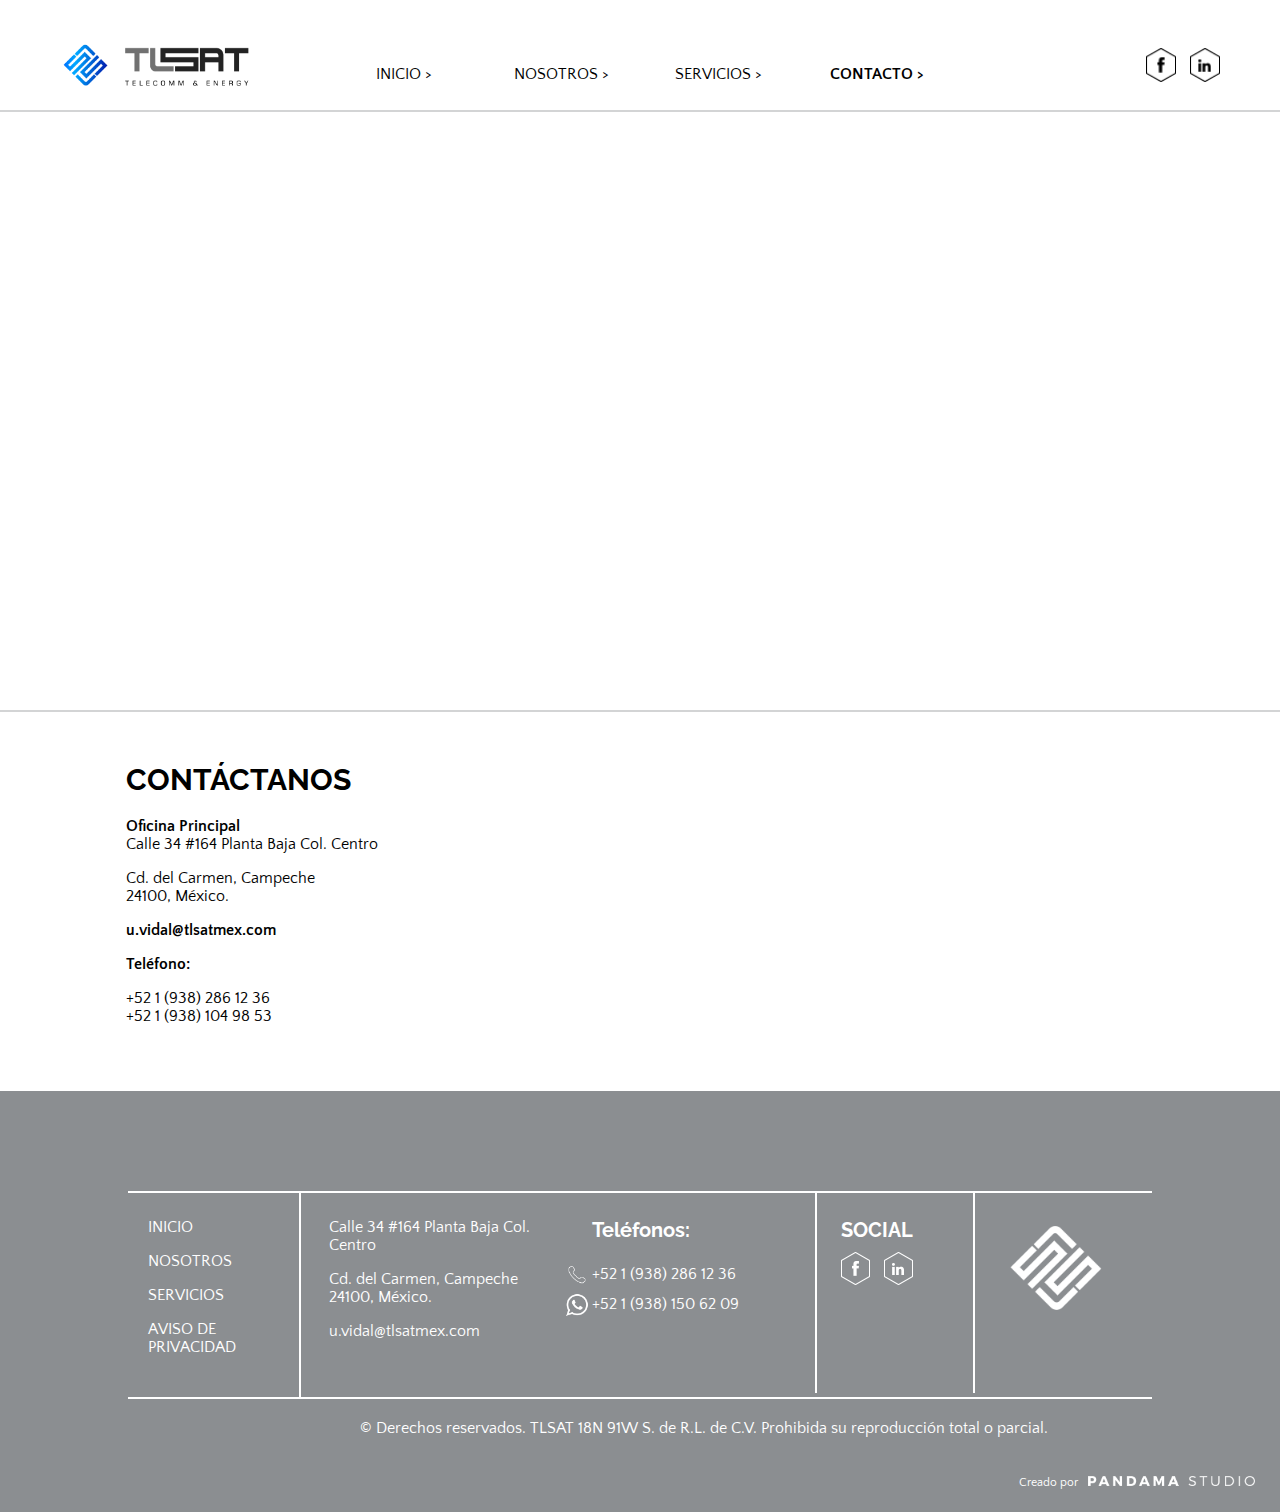
<file: contacto/index.html>
<!DOCTYPE html>
<html lang="es">
	<meta charset="utf-8">
  <meta content="PANDAMA" name="author">
 	<meta name="viewport" content="width=device-width, initial-scale=1, maximum-scale=1">
	<title>TLSAT México | Contacto</title>
	<meta name="description" content=""/>
	<link href="https://fonts.googleapis.com/css?family=Quattrocento+Sans:400,700|Raleway:400,700" rel="stylesheet">
	<link rel="shortcut icon" type="image/x-icon" href="../img/tlsat.ico">
	<link rel="stylesheet" href="../css/styles.css"/>
	<link rel="stylesheet" href="../css/font-awesome.css"/>
	<link rel="stylesheet" href="../css/popup.css"/>
	<link rel="stylesheet" href="../css/animations.css"/>

</head>
<body>
	<header id="light">
		<figure><a href="../"><img src="../img/tlsat-color.png" alt="TLSAT México"></a></figure>
		<nav>
			<button class="mobile"><span class="line light"></span></button>
			<ul>
				<li><a href="../">INICIO ></a></li>
				<li><a href="../nosotros/">NOSOTROS ></a></li>
				<li><a href="../servicios/">SERVICIOS ></a></li>
				<li class="activate">CONTACTO ></li>
			</ul>
		</nav>
		<ol>
			<li><a href="https://www.facebook.com/profile.php?id=112338903495718&ref=br_rs" target="_blank"><img src="../img/sm-facebook-black.png" alt="Facebook"></a></li>
			<li><a href="https://www.linkedin.com/in/ulises-alejandro-vidal-gonz%C3%A1lez-377683101/https://www.linkedin.com/in/ulises-alejandro-vidal-gonz%C3%A1lez-377683101/" target="_blank"><img src="../img/sm-linkedin-black.png" alt="Linkedin"></a></li>
		</ol>
	</header>
	<section id="contact">
		<iframe src="https://www.google.com/maps/embed?pb=!1m18!1m12!1m3!1d60487.258335568134!2d-91.86931939713837!3d18.64362832723332!2m3!1f0!2f0!3f0!3m2!1i1024!2i768!4f13.1!3m3!1m2!1s0x0%3A0x9996dec54507b6c8!2sTLSAT%2018N%2091W%20S%20DE%20RL%20DE%20CV!5e0!3m2!1ses!2smx!4v1568136032165!5m2!1ses!2smx" frameborder="0" style="border:0" allowfullscreen></iframe>
		<article>
			<div>
				<h2>CONTÁCTANOS</h2>
				<p><b>Oficina Principal</b><br>Calle 34 #164 Planta Baja Col. Centro</p>
				<p>Cd. del Carmen, Campeche<br>24100, México.</p>
				<p><b>u.vidal@tlsatmex.com</b></p>
				<p><b>Teléfono:</b></p>
				<p>+52 1 (938) 286 12 36<br>+52 1 (938) 104 98 53</p>
			</div>
		<div id="ContactoSalesUp"></div>
		
		</article>
		
	</section>
	<footer id="grey">
		<section id="insights">
			<article id="menu">
				<ul>
					<li><a href="../">INICIO</a></li>
					<li><a href="../nosotros/">NOSOTROS</a></li>
					<li><a href="../servicios/">SERVICIOS</a></li>
					<li><a href="../aviso-de-privacidad/">AVISO DE PRIVACIDAD</a></li>
				</ul>
			</article>
			<article id="contact-information">
				<div>
					<p>Calle 34 #164 Planta Baja Col. Centro</p>
					<p>Cd. del Carmen, Campeche<br>24100, México.</p>
					<p>u.vidal@tlsatmex.com</p>	
				</div>
				<div id="phones-white">
					<h4>Teléfonos:</h4>
					<br/>
					<span><img src="../img/icon-phone-white.png">+52 1 (938) 286 12 36</span>
				
					<span><img src="../img/icon-whatsapp-white.png">+52 1 (938) 150 62 09</span>
				</div>
				<div id="phones-black">
					<h4>Teléfonos:</h4>
					<br/>
					<span><img src="../img/icon-phone-black.png">+52 1 (938) 286 12 36</span>
					
					<span><img src="../img/icon-whatsapp-black.png">+52 1 (938) 150 62 09</span>
				</div>
			</article>
			<article id="social-media">
				<h4>SOCIAL</h4>
				<ol>
					<li><a href="https://www.facebook.com/profile.php?id=112338903495718&ref=br_rs" target="_blank"><img src="../img/sm-facebook-white.png" alt="Facebook"></a></li>
					<li><a href="https://www.linkedin.com/in/ulises-alejandro-vidal-gonz%C3%A1lez-377683101/" target="_blank"><img src="../img/sm-linkedin-white.png" alt="Linkedin"></a></li>
				</ol>
			</article>
			<article id="tlsat-desktop">
				<img src="../img/logo-white.png" alt="TLSAT México">
			</article>
			<article id="tlsat-mobile">
				<img src="../img/logo-color.png" alt="TLSAT México">
			</article>
		</section>
		<section id="copyright">
			<p>© Derechos reservados. TLSAT 18N 91W S. de R.L. de C.V. Prohibida su reproducción total o parcial.</p>
		</section>
	</footer>
	<div id="pandama"><p>Creado por</p><a href="http://pandama.mx/" target="_blank"><img src="../img/pandama-white.png" alt="PANDAMA STUDIO"></a></div>

	
</body>
<script src="../js/jquery.js"></script>
<script src="../js/jquery.validate.min.js"></script>
<script src="../js/popup.js"></script>
<script src="../js/main.js"></script>
<script type="text/javascript" src="https://fenix.salesup.com.mx/integra/iframe.dbsp?T=HMFEBBC8C8-23CE-4B78-8DE7-60B00046E0D4"></script>
<!-- Global site tag (gtag.js) - Google Analytics -->

</html>
</file>
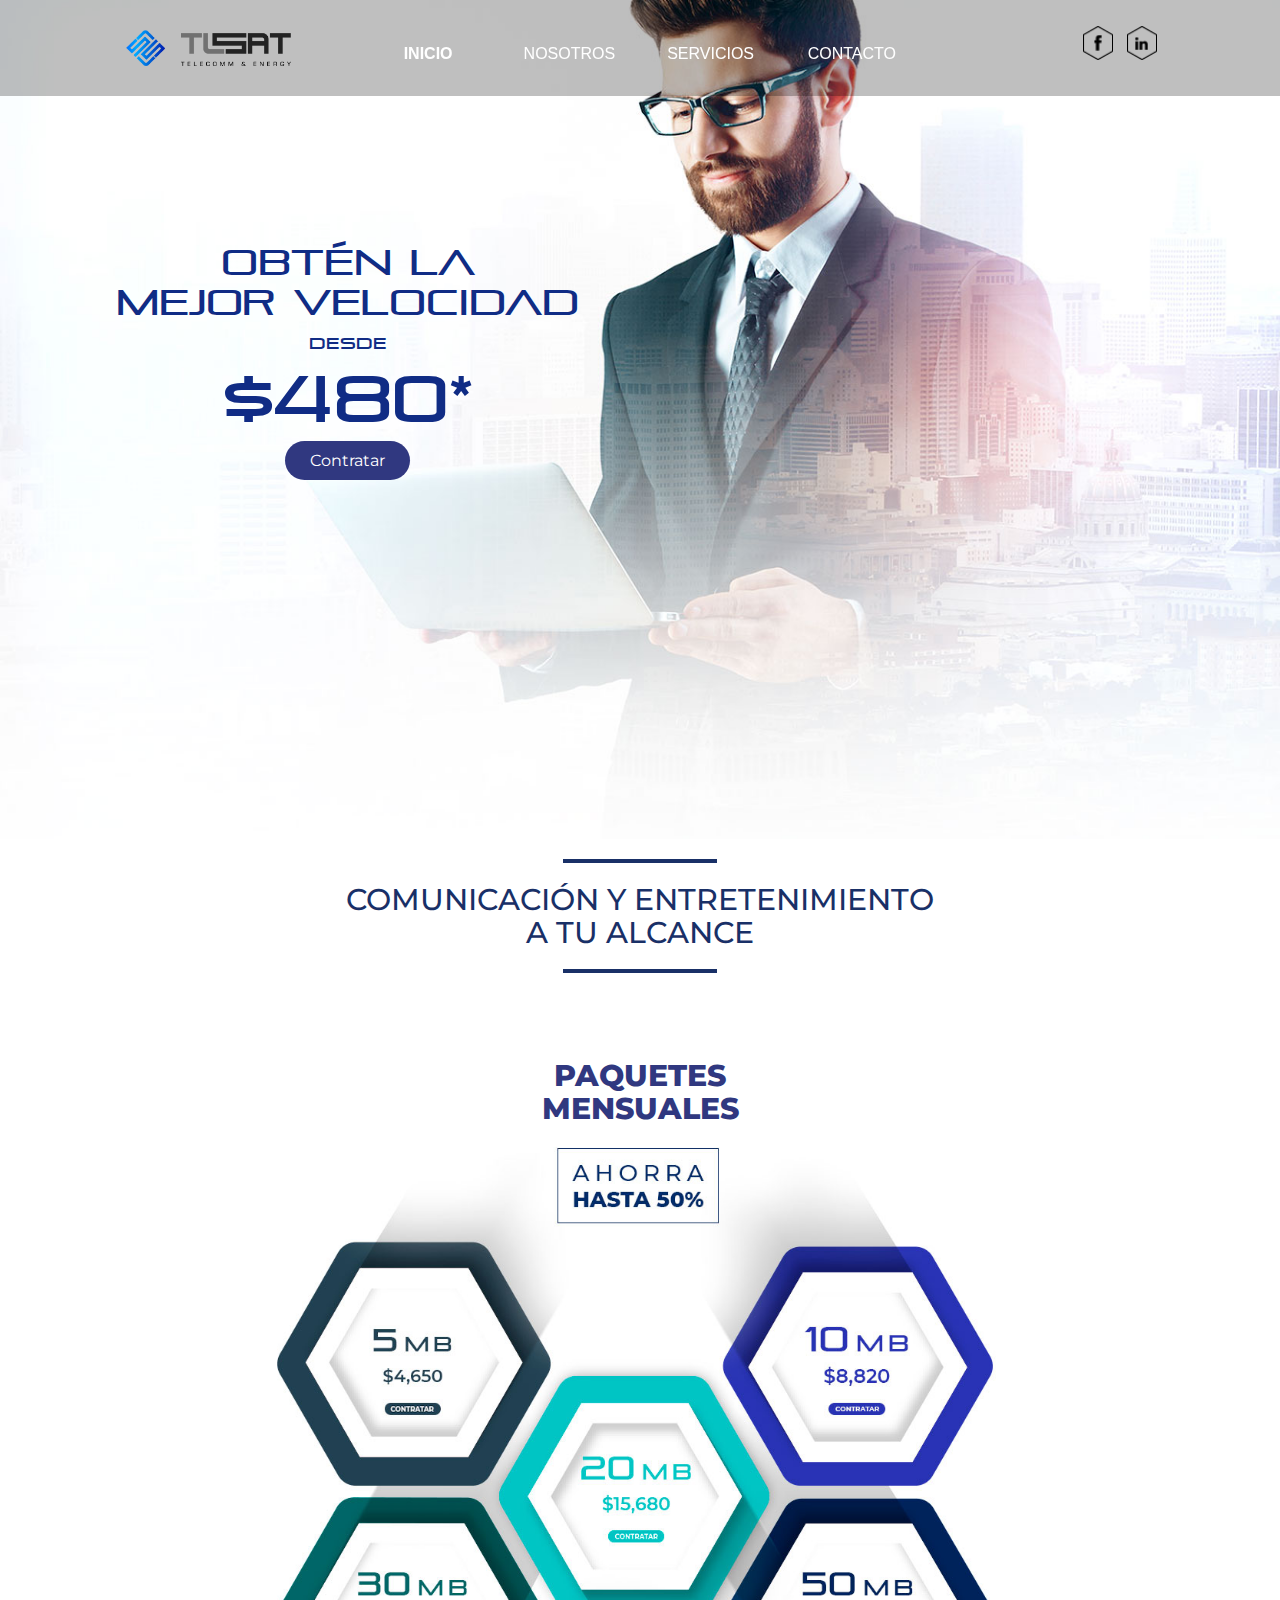
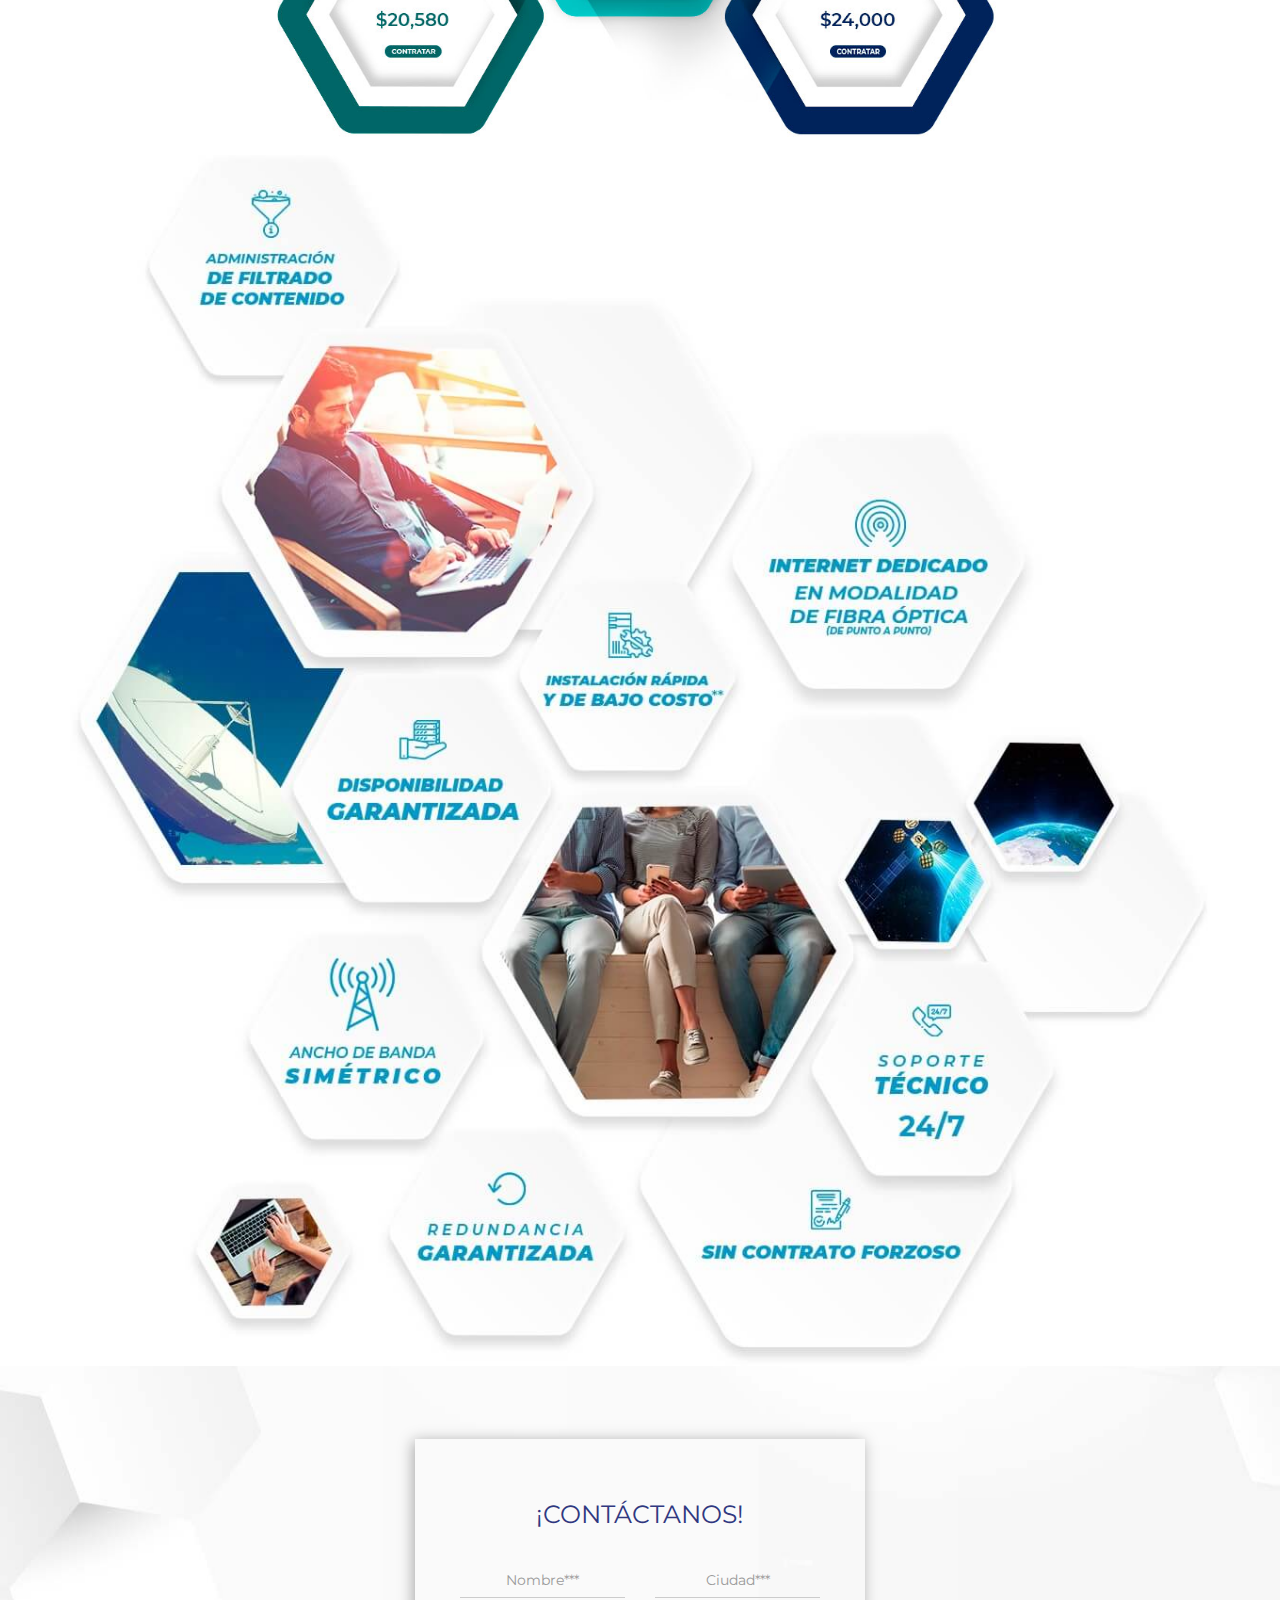
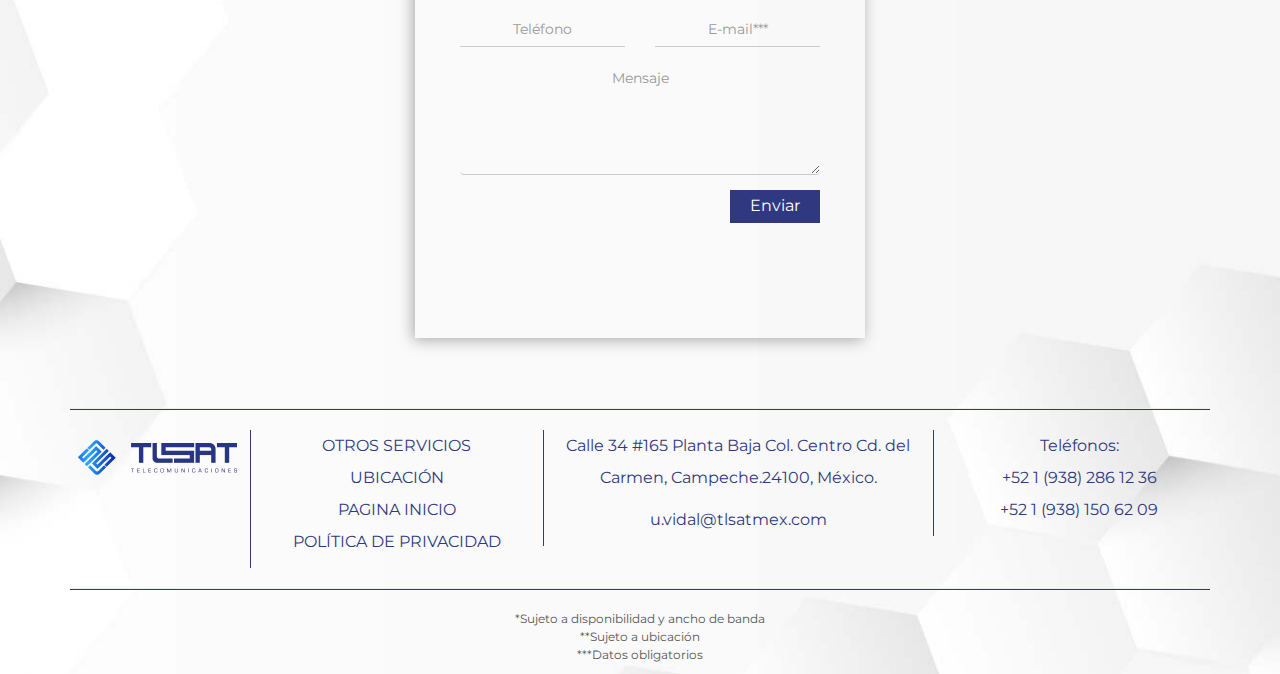
<file: contratar/index.html>
<!DOCTYPE html>
<html>
<head>
	<title> .:TLSAT Internet:.</title>
	<meta charset="utf-8">
	<meta name="viewport" content="width=device-width, initial-scale=1, shrink-to-fit=no">
	<link rel="shortcut icon" type="image/x-icon" href="img/tlsat.ico">
	<script src="https://code.jquery.com/jquery-3.4.1.js" integrity="sha256-WpOohJOqMqqyKL9FccASB9O0KwACQJpFTUBLTYOVvVU="
  crossorigin="anonymous"></script>

  	<link rel="stylesheet" href="css/styles.css">

	<!-- Latest compiled and minified CSS -->
	<link rel="stylesheet" href="https://maxcdn.bootstrapcdn.com/bootstrap/3.3.7/css/bootstrap.min.css" integrity="sha384-BVYiiSIFeK1dGmJRAkycuHAHRg32OmUcww7on3RYdg4Va+PmSTsz/K68vbdEjh4u" crossorigin="anonymous">


	<!-- Latest compiled and minified JavaScript -->
	<script src="https://maxcdn.bootstrapcdn.com/bootstrap/3.3.7/js/bootstrap.min.js" integrity="sha384-Tc5IQib027qvyjSMfHjOMaLkfuWVxZxUPnCJA7l2mCWNIpG9mGCD8wGNIcPD7Txa" crossorigin="anonymous"></script>

	<link href="https://fonts.googleapis.com/css?family=Montserrat:400,700,800,900&display=swap" rel="stylesheet">

	<style type="text/css">
		@font-face {
		  	font-family: 'Pirulen';
		  	src: url('css/pirulen.woff') format('woff'),
		  	/* Chrome 6+, Firefox 3.6+, IE 9+, Safari 5.1+ */
		    url('css/pirulen.ttf') format('truetype'); /* Chrome 4+, Firefox 3.5, Opera 10+, Safari 3â€”5 */
		}
		.img-fluid{
			width: 100%;
		}

		ul li{
			list-style-type: none;
		}

		.footer{
			background-image: url(img/background.jpg);
			background-size: cover;
			background-position: center bottom;
		}

		.footer p.terms {
			color: #555555;
			font-size: 12px;
			line-height: 1.5;
			text-align: center;
		}

		@media (max-width: 576px) {
			.header__text h1, .header__text p{
				text-align: center;
				font-family: 'Pirulen';
			}
			.header__text p{
				margin-bottom: 80px;
			}
			.header__text .price{
				font-size: 65px;
			}
			.cta{
				font-family: 'Montserrat', sans-serif;
				font-size: 16px;
				background: #303880;
				color: white;
				padding: 10px 25px;
				border-radius: 78px 78px 78px 78px;
				-moz-border-radius: 78px 78px 78px 78px;
				-webkit-border-radius: 78px 78px 78px 78px;
				margin-bottom: 120px;
			}
			.footer ul{
				text-align: center;
				margin-top: 20px;
				line-height: 2.2;
			}

			.footer p{
				text-align: center;
				margin-top: 20px;
				margin-bottom: 20px;
			}
			.divisor{
				width: 150px;
				border: 2px solid #193067;
			}

			.fm-contacto{
				-webkit-box-shadow: -2px 2px 14px 0px rgba(168,168,168,1);
				-moz-box-shadow: -2px 2px 14px 0px rgba(168,168,168,1);
				box-shadow: -2px 2px 14px 0px rgba(168,168,168,1);
				width: 300px;
				padding-left: 30px;
				padding-right: 30px;
				margin-left: auto;
				margin-right: auto;
				margin-top: 50px;
				margin-bottom: 50px;
				overflow: hidden;
				padding-top: 50px;
				padding-bottom: 100px;
			}

			.fm-contacto__titulo{
				font-family: 'Pirulen';
				font-size: 20px;
			}

			input[type="text"], textarea{
				background: none !important;
				border: none !important;
				box-shadow: none !important;
				border-radius: 0px 0px 0px 0px;
				-moz-border-radius: 0px 0px 0px 0px;
				-webkit-border-radius: 0px 0px 0px 0px;
				border-bottom: 1px solid #ccc !important;
			}
			.footer p, .footer li, .footer a{
				font-family: 'Montserrat', sans-serif;
				color: #303880;
				text-decoration: none;
			}

		}
		/* Small devices (landscape phones, 576px and up)*/
		@media (min-width: 576px) {
			.header__text h1, .header__text p{
				text-align: center;
			}
			.divisor{
				width: 150px;
				border: 2px solid #193067;
			}

			.fm-contacto{
				-webkit-box-shadow: -2px 2px 14px 0px rgba(168,168,168,1);
				-moz-box-shadow: -2px 2px 14px 0px rgba(168,168,168,1);
				box-shadow: -2px 2px 14px 0px rgba(168,168,168,1);
				width: 450px;
				padding-left: 30px;
				padding-right: 30px;
				margin-left: auto;
				margin-right: auto;
				margin-top: 50px;
				margin-bottom: 50px;
				overflow: hidden;
				padding-top: 50px;
				padding-bottom: 100px;
			}

			input[type="text"], textarea{
				background: none !important;
				border: none !important;
				box-shadow: none !important;
				border-radius: 0px 0px 0px 0px;
				-moz-border-radius: 0px 0px 0px 0px;
				-webkit-border-radius: 0px 0px 0px 0px;
				border-bottom: 1px solid #ccc !important;
			}
			.footer p, .footer li, .footer a{
				font-family: 'Montserrat', sans-serif;
				color: #303880;
				text-decoration: none;
				text-align: center;
				line-height: 2;
			}
		}

		/* Medium devices (tablets, 768px and up) */
		@media (min-width: 768px) {
			.header__text{
				position: absolute;
				top: 5%;
				width: 100%;
			}
			.header__text h1, .header__text p{
				text-align: center;
				font-family: 'Pirulen';
				color: #102c85;
			}
			.header__text .price{
				font-size: 65px;
			}
			.cta{
				font-family: 'Montserrat', sans-serif;
				font-size: 16px;
				background: #303880;
				color: white;
				padding: 10px 25px;
				border-radius: 78px 78px 78px 78px;
				-moz-border-radius: 78px 78px 78px 78px;
				-webkit-border-radius: 78px 78px 78px 78px;
			}
			.divisor{
				width: 150px;
				border: 2px solid #193067;
			}

			.fm-contacto{
				-webkit-box-shadow: -2px 2px 14px 0px rgba(168,168,168,1);
				-moz-box-shadow: -2px 2px 14px 0px rgba(168,168,168,1);
				box-shadow: -2px 2px 14px 0px rgba(168,168,168,1);
				width: 450px;
				padding-left: 30px;
				padding-right: 30px;
				margin-left: auto;
				margin-right: auto;
				margin-top: 50px;
				margin-bottom: 50px;
				overflow: hidden;
				padding-top: 50px;
				padding-bottom: 100px;
			}
			.fm-contacto__titulo{
				font-family: 'Pirulen';
				font-size: 25px;
			}

			input[type="text"], textarea{
				background: none !important;
				border: none !important;
				box-shadow: none !important;
				border-radius: 0px 0px 0px 0px;
				-moz-border-radius: 0px 0px 0px 0px;
				-webkit-border-radius: 0px 0px 0px 0px;
				border-bottom: 1px solid #ccc !important;
			}
			.footer p, .footer li, .footer a{
				font-family: 'Montserrat', sans-serif;
				color: #303880;
				text-decoration: none;
			}
		}

		/* Large devices (desktops, 992px and up)*/
		@media (min-width: 992px) {
			.header__text{
				position: absolute;
				top: 10%;
				width: 100%;
			}
			.header__text h1, .header__text p{
				text-align: left;
			}
			.divisor{
				width: 150px;
				border: 2px solid #193067;
			}

			.fm-contacto{
				-webkit-box-shadow: -2px 2px 14px 0px rgba(168,168,168,1);
				-moz-box-shadow: -2px 2px 14px 0px rgba(168,168,168,1);
				box-shadow: -2px 2px 14px 0px rgba(168,168,168,1);
				width: 450px;
				padding-left: 30px;
				padding-right: 30px;
				margin-left: auto;
				margin-right: auto;
				margin-top: 50px;
				margin-bottom: 50px;
				overflow: hidden;
				padding-top: 50px;
				padding-bottom: 100px;
			}
			.fm-contacto__titulo{
				font-family: 'Pirulen';
				font-size: 25px;
			}

			input[type="text"], textarea{
				background: none !important;
				border: none !important;
				box-shadow: none !important;
				border-radius: 0px 0px 0px 0px;
				-moz-border-radius: 0px 0px 0px 0px;
				-webkit-border-radius: 0px 0px 0px 0px;
				border-bottom: 1px solid #ccc !important;
			}
			.border__left{
				border-left: 1px solid #303880;
			}
			.line__foter{
				border-bottom: 1px solid #303880;
			}
			.footer p, .footer li, .footer a{
				font-family: 'Montserrat', sans-serif;
				color: #303880;
				text-decoration: none;
			}
		}

		/* Extra large devices (large desktops, 1200px and up)*/
		@media (min-width: 1200px) {
			.header__text{
				position: absolute;
				top: 25%;
				width: 100%;
			}
			.header__text h1, .header__text p{
				text-align: center;
				font-family: 'Pirulen';
				color: #102c85;
			}
			.header__text .price{
				font-size: 65px;
				font-family: 'Pirulen';
				color: #102c85;
			}
			.cta{
				font-family: 'Montserrat', sans-serif;
				font-size: 16px;
				background: #303880;
				color: white;
				padding: 10px 25px;
				border-radius: 78px 78px 78px 78px;
				-moz-border-radius: 78px 78px 78px 78px;
				-webkit-border-radius: 78px 78px 78px 78px;
			}
			h2{
				font-family: 'Montserrat', sans-serif;
			}
			.divisor{
				width: 150px;
				border: 2px solid #193067;
				margin-left: auto;
    			margin-right: auto;
			}

			.fm-contacto{
				-webkit-box-shadow: -2px 2px 14px 0px rgba(168,168,168,1);
				-moz-box-shadow: -2px 2px 14px 0px rgba(168,168,168,1);
				box-shadow: -2px 2px 14px 0px rgba(168,168,168,1);
				width: 450px;
				padding-left: 30px;
				padding-right: 30px;
				margin-left: auto;
				margin-right: auto;
				margin-top: 50px;
				margin-bottom: 50px;
				overflow: hidden;
				padding-top: 50px;
				padding-bottom: 100px;
			}

			.fm-contacto__titulo{
				font-family: 'Pirulen';
				font-size: 25px;
			}

			input[type="text"], textarea{
				background: none !important;
				border: none !important;
				box-shadow: none !important;
				border-radius: 0px 0px 0px 0px;
				-moz-border-radius: 0px 0px 0px 0px;
				-webkit-border-radius: 0px 0px 0px 0px;
				border-bottom: 1px solid #ccc !important;
				font-family: 'Montserrat', sans-serif;
			}
			.border__left{
				border-left: 1px solid #303880;
			}
			.line__foter{
				border-bottom: 1px solid #303880;
			}
			.footer p, .footer li, .footer a{
				font-family: 'Montserrat', sans-serif;
				color: #303880;
				text-decoration: none;
			}
		}

		.bold{
			font-weight: 800;
		}



		.cta:hover{
			background: white;
			border:1px solid #303880;
			text-decoration: none;
			color: #303880;
		}

		.send{
			background: #303880;
			color: white;
			font-family: 'Montserrat', sans-serif;
			padding: 5px 20px;
		}

	</style>
</head>
<body>
	<header>
		<div class="container">
			<div class="row">
				<div class="col-md-12">
					<figure><a href="#"><img src="img/tlsat-color.png" alt="TLSAT México"></a></figure>
					<nav>
						<button class="mobile"><span class="line"></span></button>
						<ul>
							<li class="activate"><a  href="http://tlsatmex.com/">INICIO </a></li>
							<li><a href="http://tlsatmex.com/nosotros/">NOSOTROS </a></li>
							<li><a href="http://tlsatmex.com/servicios/">SERVICIOS </a></li>
							<li><a href="http://tlsatmex.com/contacto/">CONTACTO </a></li>
						</ul>
					</nav>
					<ol>
						<li><a href="https://www.facebook.com/profile.php?id=112338903495718&ref=br_rs" target="_blank"><img src="img/sm-facebook-black.png" alt="Facebook"></a></li>
						<li><a href="https://www.linkedin.com/company/tlsat-mexico" target="_blank"><img src="img/sm-linkedin-black.png" alt="Linkedin"></a></li>
					</ol>
				</div>
			</div>
		</div>
	</header>
	<div class="header">
		<img src="img/header.jpg" alt="header.jpg" class="img-fluid header__img" />
		<div class="header__text">
			<div class="container">
				<div class="row">
					<div class="col-md-6 col-sm-6 text-center">
						<h1 id="home">OBTÉN LA<br/>MEJOR VELOCIDAD</h1>
						<p>DESDE<br/> <span class="price">$480*</span><br/> <a href="#fm-contacto" class="cta">Contratar</a></p>
					</div>
				</div>
			</div>
		</div>
	</div>
	<div class="container">
		<div class="row">
			<div class="col-md-12 text-center">
				<hr class="divisor" />
				<h2 style="color:#193067">COMUNICACIÓN Y ENTRETENIMIENTO<br/>A TU ALCANCE</h2>
				<hr class="divisor" />
			</div>
		</div><br/><br/>
		<div class="row">
			<div class="col-md-12 text-center">
				<h2 class="bold text-center" style="color:#303880">PAQUETES<br/>MENSUALES</h2>
			</div>
		</div>
		<div class="row">
			<div class="col-md-8 col-md-offset-2">
				<a href="#fm-contacto">
					<img id="paquetes" src="img/paquetes2.jpg" class="img-fluid" alt="paquetes2.jpg"/>
				</a>
			</div>
		</div>
		<div class="row">
			<div class="col-md-12">
				<img id="beneficios" src="img/beneficios-nov15.jpg" alt="conoce-lo-que-puedes-hacer-con-1GB.jpg" class="img-fluid" />
			</div>
		</div>
	</div>
	<div class="footer">
		<div class="container">
			<div class="row">
				<div class="col-md-12"><br/>
					<div class="form">
						<form id="fm-contacto" class="fm-contacto" name="fm-contacto" action="guardar.php" method="POST" onsubmit="validar()">
							<div class="form-row">
								<div class="form-group col-md-12 text-center">
									<p class="fm-contacto__titulo">¡CONTÁCTANOS!</p>
								</div>
							</div>
							<div class="form-row">
								<div class="form-group col-md-6">
									<input name="nombre" id="nombre" type="text" placeholder="Nombre***" class="form-control">
								</div>
								<div class="form-group col-md-6">
									<input name="ciudad" id="ciudad" type="text" placeholder="Ciudad***" class="form-control">
								</div>
							</div>
							<div class="form-row">
								<div class="form-group col-md-6">
									<input name="telefono" type="text" placeholder="Teléfono" class="form-control">
								</div>
								<div class="form-group col-md-6">
									<input name="email" id="email" type="text" placeholder="E-mail***" class="form-control">
								</div>
							</div>
							<div class="form-row">
								<div class="form-group col-md-12">
									<textarea name="mensaje" placeholder="Mensaje" class="form-control" rows="5"></textarea>
								</div>
							</div>
							<div class="form-row">
								<div class="form-group col-md-12 text-right">
									<input type="submit" class="send" value="Enviar">
								</div>
							</div>
						</form>
					</div>
				</div>
			</div>
			<div class="row">
				<div class="col-md-12">
					<hr class="line__foter"/>
				</div>
			</div>
			<div class="row">
				<div class="col-md-2 col-sm-6 text-center">
					<img src="img/TLSAT_Iogo.png" alt="TLSAT_logo.png"/>
				</div>
				<div class="col-md-3 col-sm-6 border__left">
					<ul class="menu">
						<li><a href="http://tlsatmex.com/servicios/">OTROS SERVICIOS</a></li>
						<li><a href="http://tlsatmex.com/contacto/">UBICACIÓN</a></li>
						<li><a href="http://tlsatmex.com/">PAGINA INICIO</a></li>
						<li><a href="http://tlsatmex.com/aviso-de-privacidad/">POLÍTICA DE PRIVACIDAD</a></li>
					</ul>
				</div>
				<div class="col-md-4 col-sm-6 border__left">
					<p>Calle 34 #165 Planta Baja Col. Centro Cd. del Carmen, Campeche.24100, México.</p>
					<p><a href="mailto:u.vidal@tlsatmex.com">u.vidal@tlsatmex.com</a></p>
				</div>
				<div class="col-md-3 col-sm-6 border__left">
					<p>
						Teléfonos:<br/>
						+52 1 (938) 286 12 36<br/>
						+52 1 (938) 150 62 09
					</p>
				</div>
			</div>
			<div class="row">
				<div class="col-md-12">
					<hr class="line__foter"/>
				</div>
			</div>
			<div class="row">
				<div class="col-md-12 text-center">
					<p class="terms">*Sujeto a disponibilidad y ancho de banda<br />
					**Sujeto a ubicación<br />
					***Datos obligatorios</p>
				</div>
			</div>
		</div>
	</div>
	<script type="text/javascript">
		function validar()
		{
			if($("#nombre").val() == "")
			{
				alert("Nombre es requerido")
				return false;
			}

			if($("#ciudad").val() == "")
			{
				alert("Ciudad es requerido")
				return false;
			}
			if($("#email").val() == "")
			{
				alert("Email es requerido")
				return false;
			}
		}
	</script>
	<script language="javascript" src="js/main.js"></script>
</body>
</html>
</file>
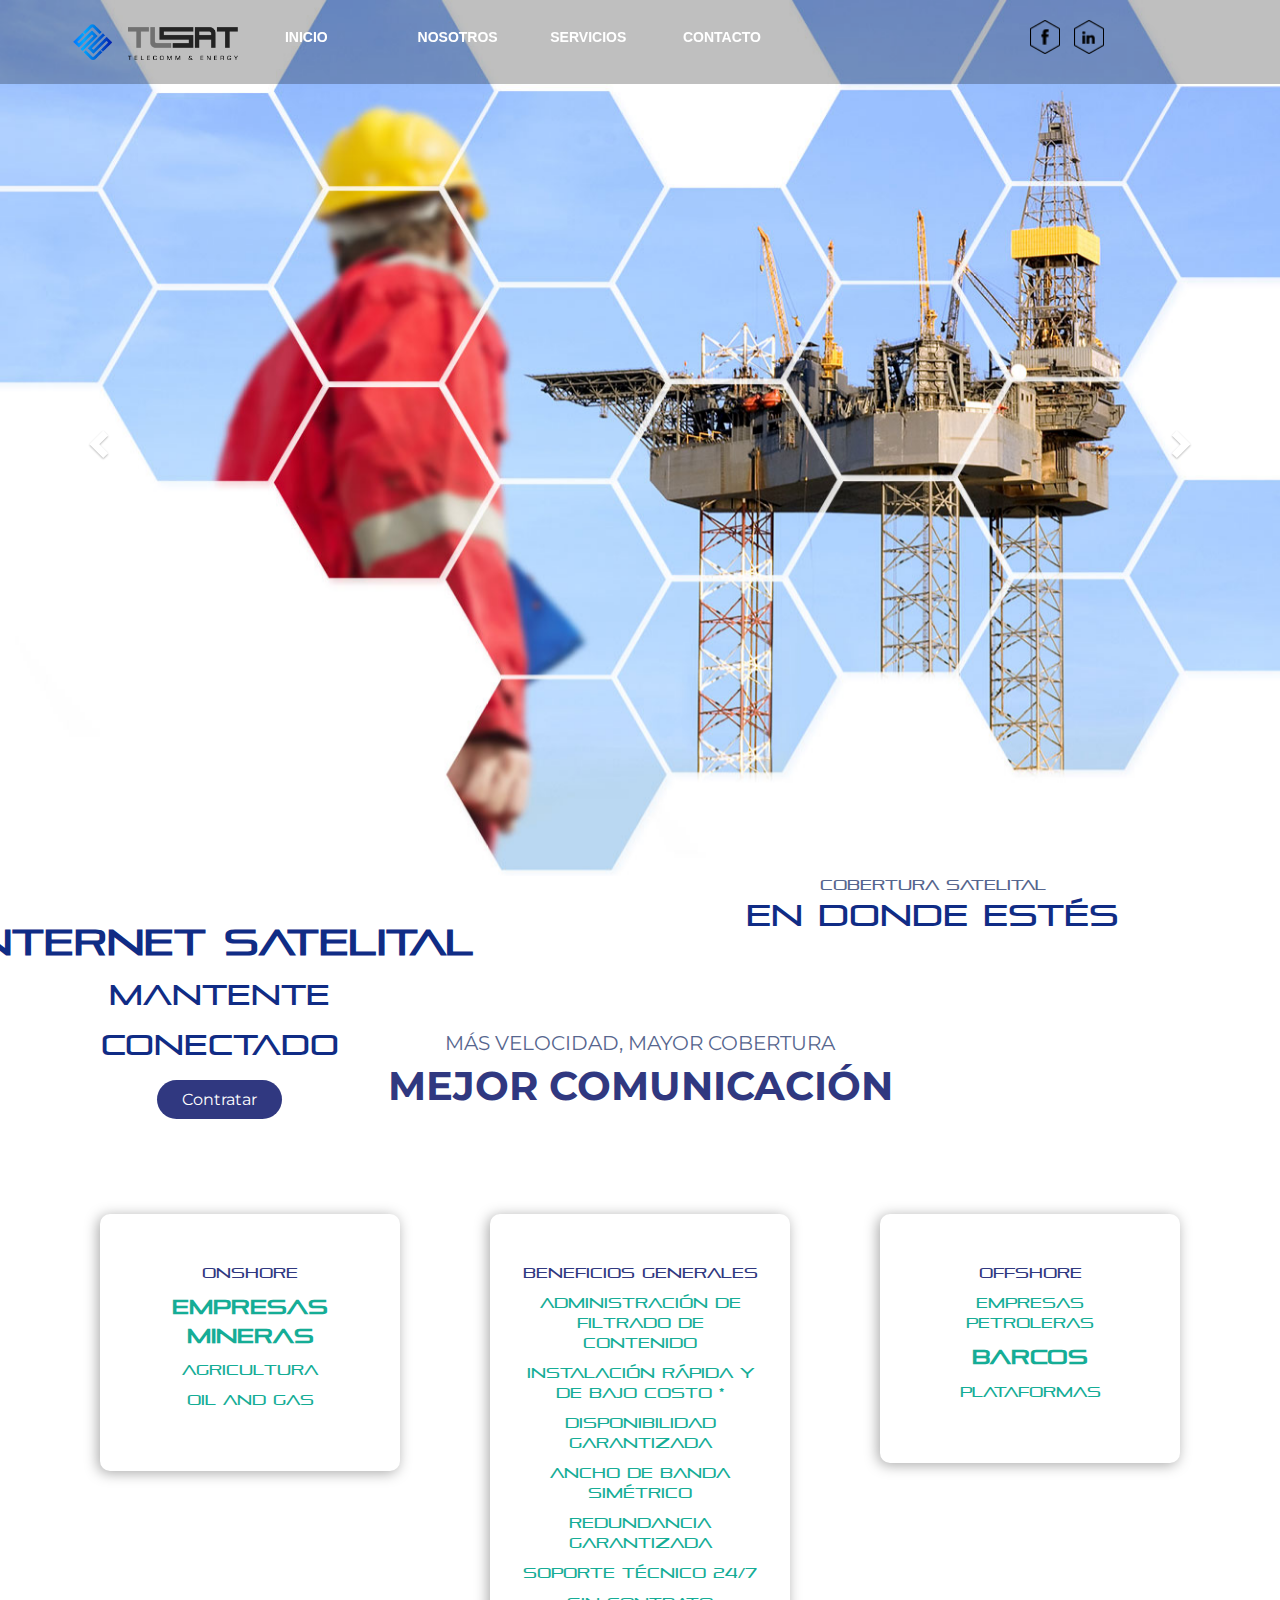
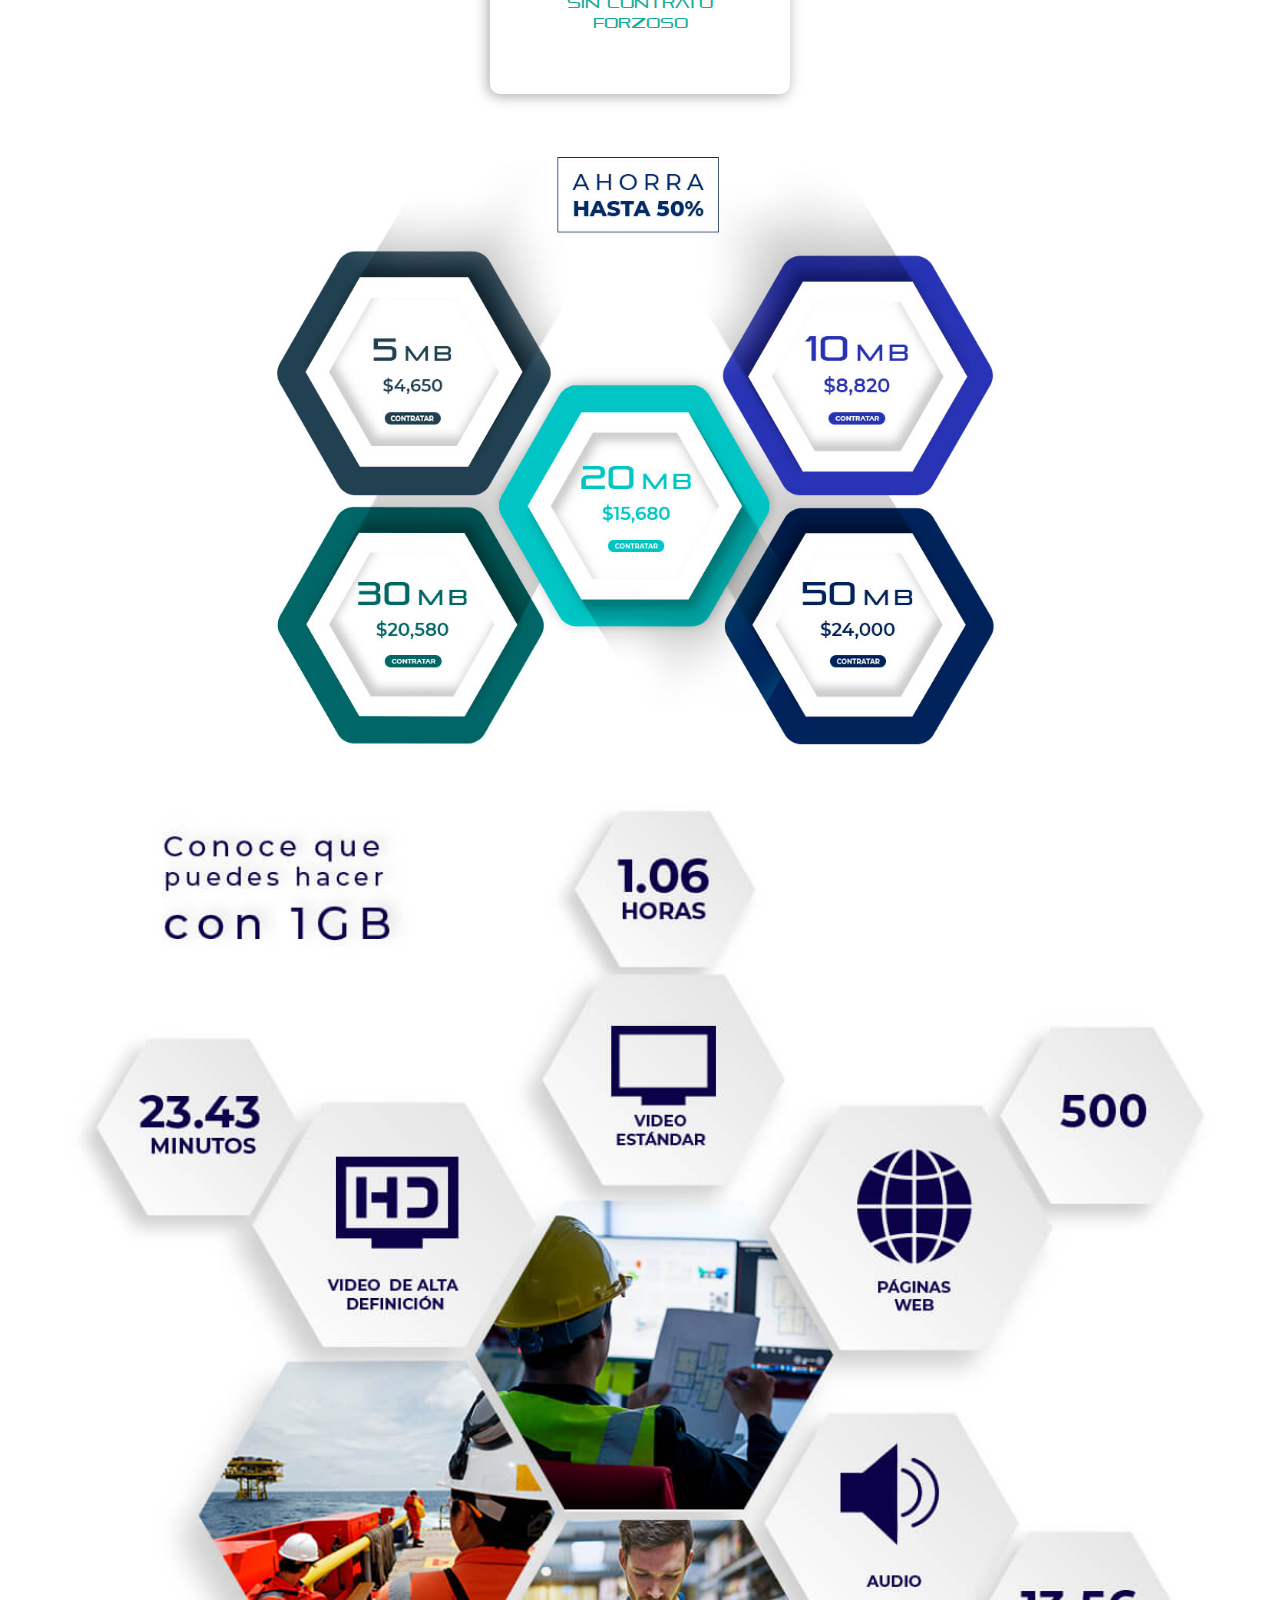
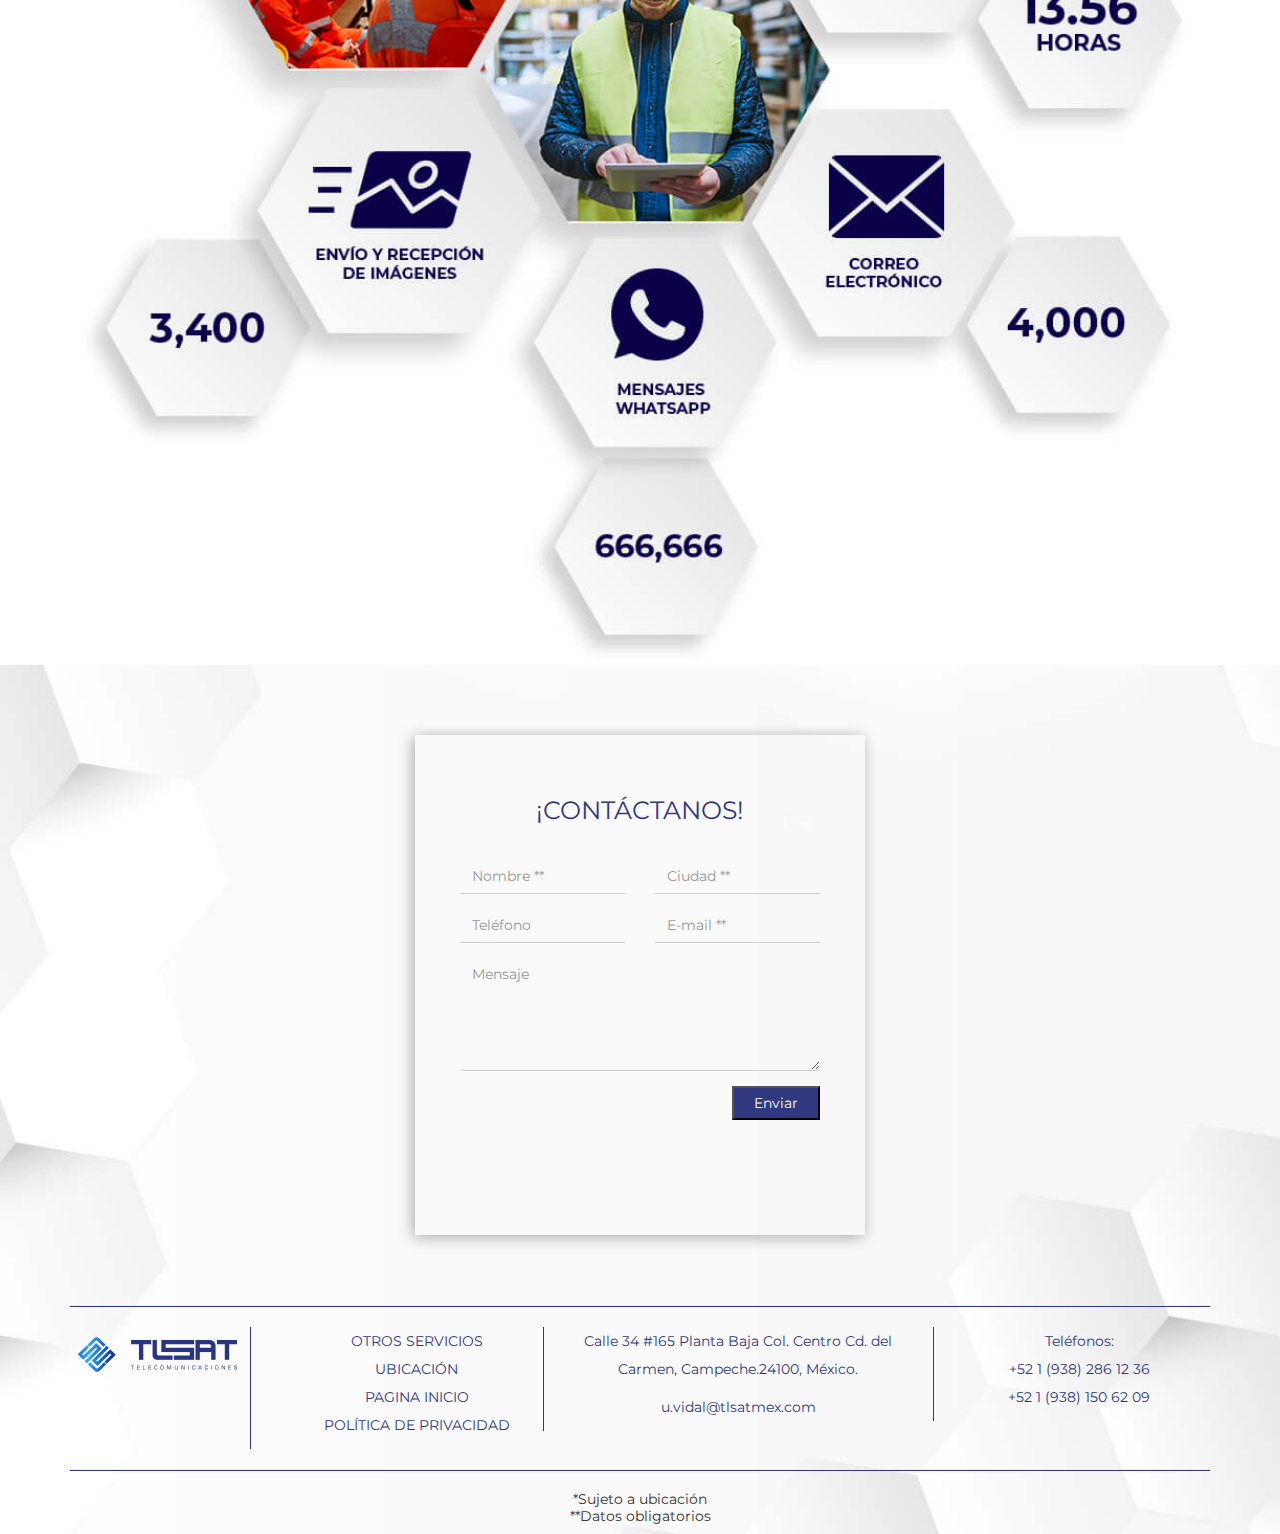
<file: mantente-conectado/index.html>
<!DOCTYPE html>
<html>
<head>
	<title> .:TLSAT Internet:.</title>
	<meta charset="utf-8">
	<meta name="viewport" content="width=device-width, initial-scale=1, shrink-to-fit=no">
	<link rel="shortcut icon" type="image/x-icon" href="img/tlsat.ico">
	<script src="https://code.jquery.com/jquery-3.4.1.js" integrity="sha256-WpOohJOqMqqyKL9FccASB9O0KwACQJpFTUBLTYOVvVU="
  crossorigin="anonymous"></script>

  	<link rel="stylesheet" href="css/styles.css">

	<!-- Latest compiled and minified CSS -->
	<link rel="stylesheet" href="https://maxcdn.bootstrapcdn.com/bootstrap/3.3.7/css/bootstrap.min.css" integrity="sha384-BVYiiSIFeK1dGmJRAkycuHAHRg32OmUcww7on3RYdg4Va+PmSTsz/K68vbdEjh4u" crossorigin="anonymous">


	<!-- Latest compiled and minified JavaScript -->
	<script src="https://maxcdn.bootstrapcdn.com/bootstrap/3.3.7/js/bootstrap.min.js" integrity="sha384-Tc5IQib027qvyjSMfHjOMaLkfuWVxZxUPnCJA7l2mCWNIpG9mGCD8wGNIcPD7Txa" crossorigin="anonymous"></script>

	<link href="https://fonts.googleapis.com/css?family=Montserrat:400,700,800,900&display=swap" rel="stylesheet">

	<style type="text/css">
		@font-face {
		  	font-family: 'Pirulen';
		  	src: url('css/pirulen.woff') format('woff'), 
		  	/* Chrome 6+, Firefox 3.6+, IE 9+, Safari 5.1+ */
		    url('css/pirulen.ttf') format('truetype'); /* Chrome 4+, Firefox 3.5, Opera 10+, Safari 3â€”5 */
		}
		.img-fluid{
			width: 100%;
		}
		
		ul li{
			list-style-type: none;
		}

		.footer{
			background-image: url(img/background.jpg);
			background-size: cover;
			background-position: center bottom;
		}

		.box{
			-webkit-box-shadow: -2px 2px 14px 0px rgba(168,168,168,1);
			-moz-box-shadow: -2px 2px 14px 0px rgba(168,168,168,1);
			box-shadow: -2px 2px 14px 0px rgba(168,168,168,1);
			width: 300px;
			padding-left: 30px;
			padding-right: 30px;
			margin-left: auto;
			margin-right: auto;
			margin-top: 50px;
			margin-bottom: 50px;
			overflow: hidden;
			padding-top: 50px;
			padding-bottom: 50px;
			border-radius: 10px 10px 10px 10px;
			-moz-border-radius: 10px 10px 10px 10px;
			-webkit-border-radius: 10px 10px 10px 10px;
		}

		@media (max-width: 576px) {
			.header__text h1, .header__text p{
				text-align: center;
				font-family: 'Pirulen';				
			}
			.header__text p{
				margin-bottom: 80px;
			}
			.header__text .price{
				font-size: 65px;
			}
			.cta{
				font-family: 'Montserrat', sans-serif;
				font-size: 16px;
				background: #303880;
				color: white;
				padding: 10px 25px;
				border-radius: 78px 78px 78px 78px;
				-moz-border-radius: 78px 78px 78px 78px;
				-webkit-border-radius: 78px 78px 78px 78px;
				margin-bottom: 120px;
			}
			.footer ul{
				text-align: center;
				margin-top: 20px;
				line-height: 2.2;
			}

			.footer p{
				text-align: center;
				margin-top: 20px;
				margin-bottom: 20px;
			}
			.divisor{
				width: 150px;
				border: 2px solid #193067;
			}

			.fm-contacto{
				-webkit-box-shadow: -2px 2px 14px 0px rgba(168,168,168,1);
				-moz-box-shadow: -2px 2px 14px 0px rgba(168,168,168,1);
				box-shadow: -2px 2px 14px 0px rgba(168,168,168,1);
				width: 300px;
				padding-left: 30px;
				padding-right: 30px;
				margin-left: auto;
				margin-right: auto;
				margin-top: 50px;
				margin-bottom: 50px;
				overflow: hidden;
				padding-top: 50px;
				padding-bottom: 100px;
			}

			.fm-contacto__titulo{
				font-family: 'Pirulen';
				font-size: 20px;
			}

			input[type="text"], textarea{
				background: none !important;
				border: none !important;
				box-shadow: none !important;
				border-radius: 0px 0px 0px 0px;
				-moz-border-radius: 0px 0px 0px 0px;
				-webkit-border-radius: 0px 0px 0px 0px;
				border-bottom: 1px solid #ccc !important;
			}
			.footer p, .footer li, .footer a{
				font-family: 'Montserrat', sans-serif;
				color: #303880;
				text-decoration: none;
			}

		}
		/* Small devices (landscape phones, 576px and up)*/
		@media (min-width: 576px) {
			.header__text h1, .header__text p{
				text-align: center;
			}
			.divisor{
				width: 150px;
				border: 2px solid #193067;
			}

			.fm-contacto{
				-webkit-box-shadow: -2px 2px 14px 0px rgba(168,168,168,1);
				-moz-box-shadow: -2px 2px 14px 0px rgba(168,168,168,1);
				box-shadow: -2px 2px 14px 0px rgba(168,168,168,1);
				width: 450px;
				padding-left: 30px;
				padding-right: 30px;
				margin-left: auto;
				margin-right: auto;
				margin-top: 50px;
				margin-bottom: 50px;
				overflow: hidden;
				padding-top: 50px;
				padding-bottom: 100px;
			}

			input[type="text"], textarea{
				background: none !important;
				border: none !important;
				box-shadow: none !important;
				border-radius: 0px 0px 0px 0px;
				-moz-border-radius: 0px 0px 0px 0px;
				-webkit-border-radius: 0px 0px 0px 0px;
				border-bottom: 1px solid #ccc !important;
			}
			.footer p, .footer li, .footer a{
				font-family: 'Montserrat', sans-serif;
				color: #303880;
				text-decoration: none;
				text-align: center;
				line-height: 2;
			}
		}

		/* Medium devices (tablets, 768px and up) */
		@media (min-width: 768px) {
			.header__text{
				position: absolute;
				top: 5%;
				width: 100%;
			}
			.header__text h1, .header__text p{
				text-align: center;
				font-family: 'Pirulen';
				color: #102c85;
			}
			.header__text .price{
				font-size: 65px;
			}
			.cta{
				font-family: 'Montserrat', sans-serif;
				font-size: 16px;
				background: #303880;
				color: white;
				padding: 10px 25px;
				border-radius: 78px 78px 78px 78px;
				-moz-border-radius: 78px 78px 78px 78px;
				-webkit-border-radius: 78px 78px 78px 78px;
			}
			.divisor{
				width: 150px;
				border: 2px solid #193067;
			}

			.fm-contacto{
				-webkit-box-shadow: -2px 2px 14px 0px rgba(168,168,168,1);
				-moz-box-shadow: -2px 2px 14px 0px rgba(168,168,168,1);
				box-shadow: -2px 2px 14px 0px rgba(168,168,168,1);
				width: 450px;
				padding-left: 30px;
				padding-right: 30px;
				margin-left: auto;
				margin-right: auto;
				margin-top: 50px;
				margin-bottom: 50px;
				overflow: hidden;
				padding-top: 50px;
				padding-bottom: 100px;
			}
			.fm-contacto__titulo{
				font-family: 'Pirulen';
				font-size: 25px;
			}

			input[type="text"], textarea{
				background: none !important;
				border: none !important;
				box-shadow: none !important;
				border-radius: 0px 0px 0px 0px;
				-moz-border-radius: 0px 0px 0px 0px;
				-webkit-border-radius: 0px 0px 0px 0px;
				border-bottom: 1px solid #ccc !important;
			}
			.footer p, .footer li, .footer a{
				font-family: 'Montserrat', sans-serif;
				color: #303880;
				text-decoration: none;
			}
		}

		/* Large devices (desktops, 992px and up)*/
		@media (min-width: 992px) {
			.header__text{
				position: absolute;
				top: 10%;
				width: 100%;
			}
			.header__text h1, .header__text p{
				text-align: left;
			}
			.divisor{
				width: 150px;
				border: 2px solid #193067;
			}

			.fm-contacto{
				-webkit-box-shadow: -2px 2px 14px 0px rgba(168,168,168,1);
				-moz-box-shadow: -2px 2px 14px 0px rgba(168,168,168,1);
				box-shadow: -2px 2px 14px 0px rgba(168,168,168,1);
				width: 450px;
				padding-left: 30px;
				padding-right: 30px;
				margin-left: auto;
				margin-right: auto;
				margin-top: 50px;
				margin-bottom: 50px;
				overflow: hidden;
				padding-top: 50px;
				padding-bottom: 100px;
			}
			.fm-contacto__titulo{
				font-family: 'Pirulen';
				font-size: 25px;
			}

			input[type="text"], textarea{
				background: none !important;
				border: none !important;
				box-shadow: none !important;
				border-radius: 0px 0px 0px 0px;
				-moz-border-radius: 0px 0px 0px 0px;
				-webkit-border-radius: 0px 0px 0px 0px;
				border-bottom: 1px solid #ccc !important;
			}
			.border__left{
				border-left: 1px solid #303880;
			}
			.line__foter{
				border-bottom: 1px solid #303880;
			}
			.footer p, .footer li, .footer a{
				font-family: 'Montserrat', sans-serif;
				color: #303880;
				text-decoration: none;
			}
		}

		/* Extra large devices (large desktops, 1200px and up)*/
		@media (min-width: 1200px) {
			button{  display: none; }
			.item img{
				width: 100%;
			}
			.carousel-control.left,
			.carousel-control.right{
				background-image: none !important;
			}
			.header__text{
				position: absolute;
				top: 100%;
				width: 100%;
				left: -10%;
			}
			.header__text h1, .header__text p{
				text-align: center;
				font-family: 'Pirulen';
				color: #102c85;
				font-size: 35px;
			}
			.header__text span{
				font-size: 28px;
			}
			.header__subtext p{
				text-align: center;
				font-family: 'Pirulen';
				color: #56668e;
			}
			.header__subtext span{
				font-size: 30px;				
				color: #102c85;
			}
			.titulo__sect{
				font-family: 'Montserrat', sans-serif;
				margin-top: 80px;
				color: #56668e;
				font-size: 20px;
			}
			.titulo__sect span{
				font-family: 'Montserrat', sans-serif;
				color:#303880;
				font-weight: bold;
				font-size: 40px;
			}
			.cta{
				font-family: 'Montserrat', sans-serif;
				font-size: 16px;
				background: #303880;
				color: white;
				padding: 10px 25px;
				border-radius: 78px 78px 78px 78px;
				-moz-border-radius: 78px 78px 78px 78px;
				-webkit-border-radius: 78px 78px 78px 78px;
			}
			h2{
				font-family: 'Montserrat', sans-serif;
			}
			.divisor{
				width: 150px;
				border: 2px solid #193067;
			}

			.fm-contacto{
				-webkit-box-shadow: -2px 2px 14px 0px rgba(168,168,168,1);
				-moz-box-shadow: -2px 2px 14px 0px rgba(168,168,168,1);
				box-shadow: -2px 2px 14px 0px rgba(168,168,168,1);
				width: 450px;
				padding-left: 30px;
				padding-right: 30px;
				margin-left: auto;
				margin-right: auto;
				margin-top: 50px;
				margin-bottom: 50px;
				overflow: hidden;
				padding-top: 50px;
				padding-bottom: 100px;
			}

			.fm-contacto__titulo{
				font-family: 'Pirulen';
				font-size: 25px;
			}

			input[type="text"], textarea{
				background: none !important;
				border: none !important;
				box-shadow: none !important;
				border-radius: 0px 0px 0px 0px;
				-moz-border-radius: 0px 0px 0px 0px;
				-webkit-border-radius: 0px 0px 0px 0px;
				border-bottom: 1px solid #ccc !important;
				font-family: 'Montserrat', sans-serif;
			}
			.border__left{
				border-left: 1px solid #303880;
			}
			.line__foter{
				border-bottom: 1px solid #303880;
			}
			.footer p, .footer li, .footer a{
				font-family: 'Montserrat', sans-serif;
				color: #303880;
				text-decoration: none;
			}

			.box__titulo{
				font-family: 'Pirulen';
				color: #303880;
			}
			.box__text{
				font-family: 'Pirulen';
				color: #15ad96;
			}
			.box__text span{
				font-weight: 700;
				font-size: 20px;
			}
		}

		@media (min-width: 1900px) {
			.header__text{
				position: absolute;
				top: 75%;
				width: 100%;
				left: -10%;
			}
		}
		.bold{
			font-weight: 800;
		}

		

		.cta:hover{
			background: white;
			border:1px solid #303880;
			text-decoration: none;
			color: #303880;
		}

		.send{
			background: #303880;
			color: white;
			font-family: 'Montserrat', sans-serif;
			padding: 5px 20px;
		}
		
	</style>
</head>
<body>
	<header>
		<div class="container">
			<div class="row">
				<div class="col-md-12">
					<figure><a href="#"><img src="img/tlsat-color.png" alt="TLSAT México"></a></figure>
					<nav>
						<button class="mobile"><span class="line"></span></button>
						<ul>
							<li class="activate"><a  href="http://tlsatmex.com/">INICIO </a></li>
							<li><a href="http://tlsatmex.com/nosotros/">NOSOTROS </a></li>
							<li><a href="http://tlsatmex.com/servicios/">SERVICIOS </a></li>
							<li><a href="http://tlsatmex.com/contacto/">CONTACTO </a></li>
						</ul>
					</nav>
					<ol>
						<li><a href="https://www.facebook.com/TLSAT-M%C3%A9xico-112338903495718/?ref=br_rs" target="_blank"><img src="img/sm-facebook-black.png" alt="Facebook"></a></li>
						<li><a href="https://www.linkedin.com/company/tlsat-mexico" target="_blank"><img src="img/sm-linkedin-black.png" alt="Linkedin"></a></li>
					</ol>
				</div>
			</div>
		</div>
	</header>
	<div class="header">
		<div id="myCarousel" class="carousel slide" data-ride="carousel">
			<!-- Indicators 
		  	<ol class="carousel-indicators">
		    	<li data-target="#myCarousel" data-slide-to="0" class="active"></li>
		    	<li data-target="#myCarousel" data-slide-to="1"></li>
		    	<li data-target="#myCarousel" data-slide-to="2"></li>
		  	</ol>-->

		  	<!-- Wrapper for slides -->
		  	<div class="carousel-inner">
		    	<div class="item active">
		      		<img src="img/internet_satelital_plataforma.jpg" alt="internet_satelital_plataforma.jpg">
		    	</div>

		    	<div class="item">
		      		<img src="img/internet_satelital_buque.jpg" alt="internet_satelital_buque.jpg">
		    	</div>

		    	<div class="item">
		      		<img src="img/internet_satelital_petroleo.jpg" alt="internet_satelital_petroleo.jpg">
		    	</div>
		  	</div>

		  	<!-- Left and right controls -->
		  	<a class="left carousel-control" href="#myCarousel" data-slide="prev">
		    	<span class="glyphicon glyphicon-chevron-left"></span>
		    	<span class="sr-only">Previous</span>
		  	</a>
		  	<a class="right carousel-control" href="#myCarousel" data-slide="next">
		    	<span class="glyphicon glyphicon-chevron-right"></span>
		    	<span class="sr-only">Next</span>
		  	</a>
		</div>
		<div class="header__text">
			<div class="container">
				<div class="row">
					<div class="col-md-6 col-sm-6 text-center">
						<h1 id="home"></h1>
						<p><b>INTERNET SATELITAL</b><br/> <span>MANTENTE<br/> CONECTADO</span><br/> <a href="#fm-contacto" class="cta">Contratar</a></p>
					</div>
				</div>			
			</div>
		</div>
	</div>
	<div class="container">
		<div class="row">
			<div class="col-md-6 col-md-offset-6 text-center header__subtext">
				<p>
					COBERTURA SATELITAL<br/>
				<span>EN DONDE ESTÉS</span></p>
			</div>
		</div>
	</div>
	<div class="container">
		<div class="row">
			<div class="col-md-12 text-center">
				<p class="titulo__sect">MÁS VELOCIDAD, MAYOR COBERTURA<br/><span>MEJOR COMUNICACIÓN</p>
			</div>
		</div><br/><br/>

		<div class="row">
			<div class="col-md-4 text-center">
				<div class="box">
					<p class="box__titulo">ONSHORE</p>
					<p class="box__text"><span>EMPRESAS <br/>MINERAS</span></p>
					<p class="box__text">AGRICULTURA</p>
					<p class="box__text">OIL AND GAS</p>
				</div>
			</div>
			<div class="col-md-4 text-center">
				<div class="box">
					<p class="box__titulo">BENEFICIOS GENERALES</p>
					<p class="box__text">ADMINISTRACIÓN DE FILTRADO DE CONTENIDO</p>
					<p class="box__text">INSTALACIÓN RÁPIDA Y DE BAJO COSTO * </p>
					<p class="box__text">DISPONIBILIDAD GARANTIZADA</p>
					<p class="box__text">ANCHO DE BANDA SIMÉTRICO</p>
					<p class="box__text">REDUNDANCIA GARANTIZADA</p>
					<p class="box__text">SOPORTE TÉCNICO 24/7</p>
					<p class="box__text">SIN CONTRATO FORZOSO</p>
				</div>
			</div>
			<div class="col-md-4 text-center">
				<div class="box">
					<p class="box__titulo">OFFSHORE</p>
					<p class="box__text">EMPRESAS <br/>PETROLERAS</p>
					<p class="box__text"><span>BARCOS</span></p>
					<p class="box__text">PLATAFORMAS</p>
				</div>
			</div>
		</div>
		<div class="row">
			<div class="col-md-8 col-md-offset-2">
				<a href="#fm-contacto">
					<img src="img/paquetes.jpg" alt="paquetes.jpg" class="img-fluid">
				</a>
			</div>
		</div><br/><br/>
		<div class="row">
			<div class="col-md-12">
				<img src="img/1gb2.jpeg" alt="1gb2.jpeg" class="img-fluid">
			</div>
		</div>
		<div class="row">
			<div class="col-md-12">
				
			</div>
		</div>
	</div>
	<div class="footer">
		<div class="container">
			<div class="row">
				<div class="col-md-12"><br/>
					<div class="form">
						<form id="fm-contacto" class="fm-contacto" name="fm-contacto" action="guardar.php" method="POST" onsubmit="validar()">
							<div class="form-row">
								<div class="form-group col-md-12 text-center">
									<p class="fm-contacto__titulo">¡CONTÁCTANOS!</p>
								</div>
							</div>
							<div class="form-row">
								<div class="form-group col-md-6">
									<input name="nombre" id="nombre" type="text" placeholder="Nombre **" class="form-control">
								</div>
								<div class="form-group col-md-6">
									<input name="ciudad" id="ciudad" type="text" placeholder="Ciudad **" class="form-control">
								</div>
							</div>
							<div class="form-row">
								<div class="form-group col-md-6">
									<input name="telefono" type="text" placeholder="Teléfono" class="form-control">
								</div>
								<div class="form-group col-md-6">
									<input name="email" id="email" type="text" placeholder="E-mail **" class="form-control">
								</div>
							</div>
							<div class="form-row">
								<div class="form-group col-md-12">
									<textarea name="mensaje" placeholder="Mensaje" class="form-control" rows="5"></textarea>
								</div>
							</div>
							<div class="form-row">
								<div class="form-group col-md-12 text-right">
									<input type="submit" class="send" value="Enviar">
								</div>
							</div>
						</form>
					</div>
				</div>
			</div>
			<div class="row">
				<div class="col-md-12">
					<hr class="line__foter"/>
				</div>
			</div>
			<div class="row">
				<div class="col-md-2 col-sm-6 text-center">
					<img src="img/TLSAT_Iogo.png" alt="TLSAT_logo.png"/>
				</div>
				<div class="col-md-3 col-sm-6 border__left">
					<ul class="menu">
						<li><a href="http://tlsatmex.com/servicios/">OTROS SERVICIOS</a></li>
						<li><a href="http://tlsatmex.com/contacto/">UBICACIÓN</a></li>
						<li><a href="http://tlsatmex.com/">PAGINA INICIO</a></li>
						<li><a href="http://tlsatmex.com/aviso-de-privacidad/">POLÍTICA DE PRIVACIDAD</a></li>
					</ul>
				</div>
				<div class="col-md-4 col-sm-6 border__left">
					<p>Calle 34 #165 Planta Baja Col. Centro Cd. del Carmen, Campeche.24100, México.</p>
					<p><a href="mailto:u.vidal@tlsatmex.com">u.vidal@tlsatmex.com</a></p>
				</div>
				<div class="col-md-3 col-sm-6 border__left">
					<p>							 
						Teléfonos:<br/>
						+52 1 (938) 286 12 36<br/>
						+52 1 (938) 150 62 09
					</p>
				</div>
			</div>
			<div class="row">
				<div class="col-md-12">
					<hr class="line__foter"/>
				</div>
			</div>
			<div class="row">
				<div class="col-md-12 text-center">
					<p style="color:#333; line-height: 1.2">*Sujeto a ubicación<br/>
					**Datos obligatorios</p>
				</div>
			</div>
		</div>
	</div>
	<script type="text/javascript">
		function validar()
		{
			if($("#nombre").val() == "")
			{
				alert("Nombre es requerido")
				return false;
			}

			if($("#ciudad").val() == "")
			{
				alert("Ciudad es requerido")
				return false;
			}
			if($("#email").val() == "")
			{
				alert("Email es requerido")
				return false;
			}
		}
	</script>
	<script language="javascript" src="js/main.js"></script>
</body>
</html>
</file>
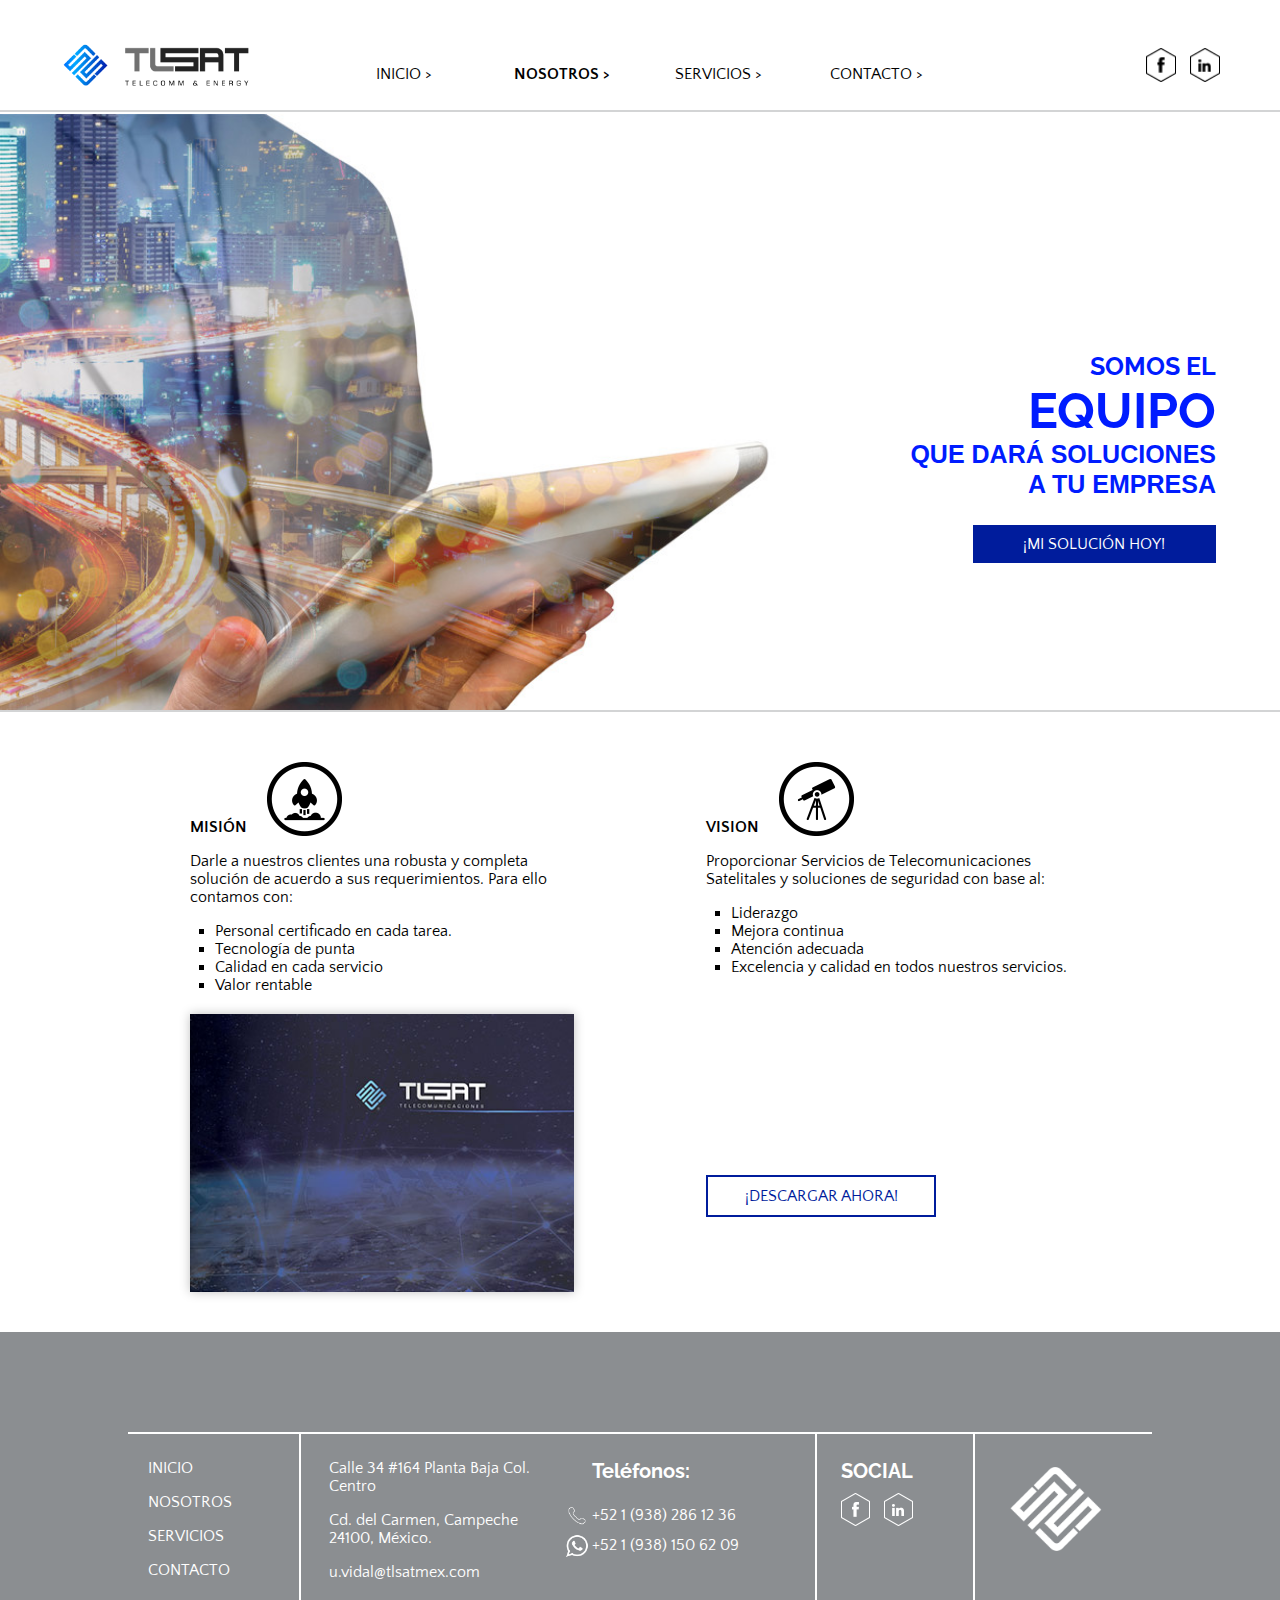
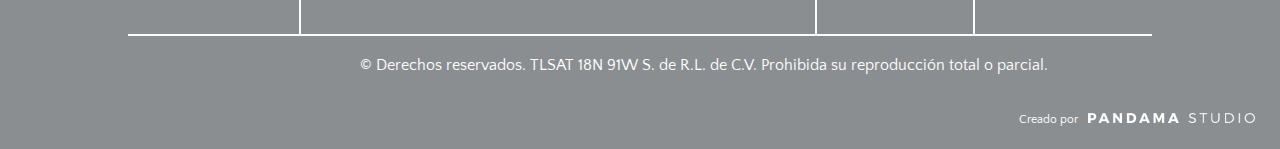
<file: nosotros/index.html>
<!DOCTYPE html>
<html lang="es">
	<meta charset="utf-8">
  <meta content="PANDAMA" name="author">
 	<meta name="viewport" content="width=device-width, initial-scale=1, maximum-scale=1">
	<title>TLSAT México | Nosotros</title>
	<meta name="description" content=""/>
	<link href="https://fonts.googleapis.com/css?family=Quattrocento+Sans:400,700|Raleway:400,700" rel="stylesheet">
	<link rel="shortcut icon" type="image/x-icon" href="../img/tlsat.ico">
	<link rel="stylesheet" href="../css/styles.css"/>
	<link rel="stylesheet" href="../css/animations.css"/>
</head>
<body>
	<header id="light">
		<figure><a href="../"><img src="../img/tlsat-color.png" alt="TLSAT México"></a></figure>
		<nav>
			<button class="mobile"><span class="line light"></span></button>
			<ul>
				<li><a href="../">INICIO ></a></li>
				<li class="activate">NOSOTROS ></li>
				<li><a href="../servicios/">SERVICIOS ></a></li>
				<li><a href="../contacto/">CONTACTO ></a></li>
			</ul>
		</nav>
		<ol>
			<li><a href="https://www.facebook.com/profile.php?id=112338903495718&ref=br_rs" target="_blank"><img src="../img/sm-facebook-black.png" alt="Facebook"></a></li>
			<li><a href="https://www.linkedin.com/in/ulises-alejandro-vidal-gonz%C3%A1lez-377683101/" target="_blank"><img src="../img/sm-linkedin-black.png" alt="Linkedin"></a></li>
		</ol>
	</header>
	<section id="about-us">
		<article id="main">
			<div>
				<h3>SOMOS EL</h3>
				<H1>EQUIPO</H1>
				<h3><b>QUE DARÁ SOLUCIONES</b></h3>
				<h3><b>A TU EMPRESA</b></h3>
				<button><a href="../contacto/">¡MI SOLUCIÓN HOY!</a></button>
			</div>
		</article>
		<article id="information">
			<div>
				<p><strong>MISIÓN</strong><img src="../img/mision.png" alt="Misión"></p>
				<p>Darle a nuestros clientes una robusta y completa solución de acuerdo a sus requerimientos. Para ello contamos con:</p>
				<ul>
					<li>Personal certificado en cada tarea.</li>
					<li>Tecnología de punta</li>
					<li>Calidad en cada servicio</li>
					<li>Valor rentable</li>
				</ul>
			</div>
			<div>
				<p><strong>VISION</strong><img src="../img/vision.png" alt="Visión"></p>
				<p>Proporcionar Servicios de Telecomunicaciones Satelitales y soluciones de seguridad con base al:</p>
				<ul>
					<li>Liderazgo</li>
					<li>Mejora continua</li>
					<li>Atención adecuada</li>
					<li>Excelencia y calidad en todos nuestros servicios.</li>
				</ul>
				<br/><br/><br/><br/>
			</div>
		</article>
		<article id="brochure">
			<figure><img src="../img/brochure.jpg" alt="Brochure"></figure>
			<div>
				<p>DESCARGA HOY</p>
				<h2>NUESTRO CATÁLOGO</h2>
				<p>Y CONOCE MÁS DE NUESTRA COMPAÑÍA</p>
				<button><a href="../recursos/catalogo-2019.pdf" target="_blank">¡DESCARGAR AHORA!</a></button>
			</div>
		</article>
	</section>
	
		</br>	</br>	</br>	</br>	</br>
	<footer id="grey">
		<section id="insights">
			<article id="menu">
				<ul>
					<li><a href="../">INICIO</a></li>
					<li><a href="../nosotros/">NOSOTROS</a></li>
					<li><a href="../servicios/">SERVICIOS</a></li>
					<li><a href="../contacto/">CONTACTO</a></li>
				</ul>
			</article>
			<article id="contact-information">
				<div>
					<p>Calle 34 #164 Planta Baja Col. Centro</p>
					<p>Cd. del Carmen, Campeche<br>24100, México.</p>
					<p>u.vidal@tlsatmex.com</p>	
				</div>
				<div id="phones-white">
					<h4>Teléfonos:</h4>
					<br/>
					<span><img src="../img/icon-phone-white.png">+52 1 (938) 286 12 36</span>
					<span><img src="../img/icon-whatsapp-white.png">+52 1 (938) 150 62 09</span>
				</div>
				<div id="phones-black">
					<h4>Teléfonos:</h4>
					<br/>
					<span><img src="../img/icon-phone-black.png">+52 1 (938) 286 12 36</span>
					<span><img src="../img/icon-whatsapp-black.png">+52 1 (938) 150 62 09</span>
				</div>
			</article>
			<article id="social-media">
				<h4>SOCIAL</h4>
				<ol>
					<li><a href="https://www.facebook.com/profile.php?id=112338903495718&ref=br_rs" target="_blank"><img src="../img/sm-facebook-white.png" alt="Facebook"></a></li>
					<li><a href="https://www.linkedin.com/in/ulises-alejandro-vidal-gonz%C3%A1lez-377683101/" target="_blank"><img src="../img/sm-linkedin-white.png" alt="Linkedin"></a></li>
				</ol>
			</article>
			<article id="tlsat-desktop">
				<img src="../img/logo-white.png" alt="TLSAT México">
			</article>
			<article id="tlsat-mobile">
				<img src="../img/logo-color.png" alt="TLSAT México">
			</article>
		</section>
		<section id="copyright">
			<p>© Derechos reservados. TLSAT 18N 91W S. de R.L. de C.V. Prohibida su reproducción total o parcial.</p>
		</section>
	</footer>
	<div id="pandama"><p>Creado por</p><a href="http://pandama.mx/" target="_blank"><img src="../img/pandama-white.png" alt="PANDAMA STUDIO"></a></div>
	<script src="../js/jquery.js"></script>
	<script src="../js/main.js"></script>
	<!-- Global site tag (gtag.js) - Google Analytics -->
	<script async src="https://www.googletagmanager.com/gtag/js?id=UA-146427220-1"></script>
	<script>
		window.dataLayer = window.dataLayer || [];
		function gtag(){dataLayer.push(arguments);}
		gtag('js', new Date());
		gtag('config', 'UA-146427220-1');
	</script>
</body>
</html>
</file>
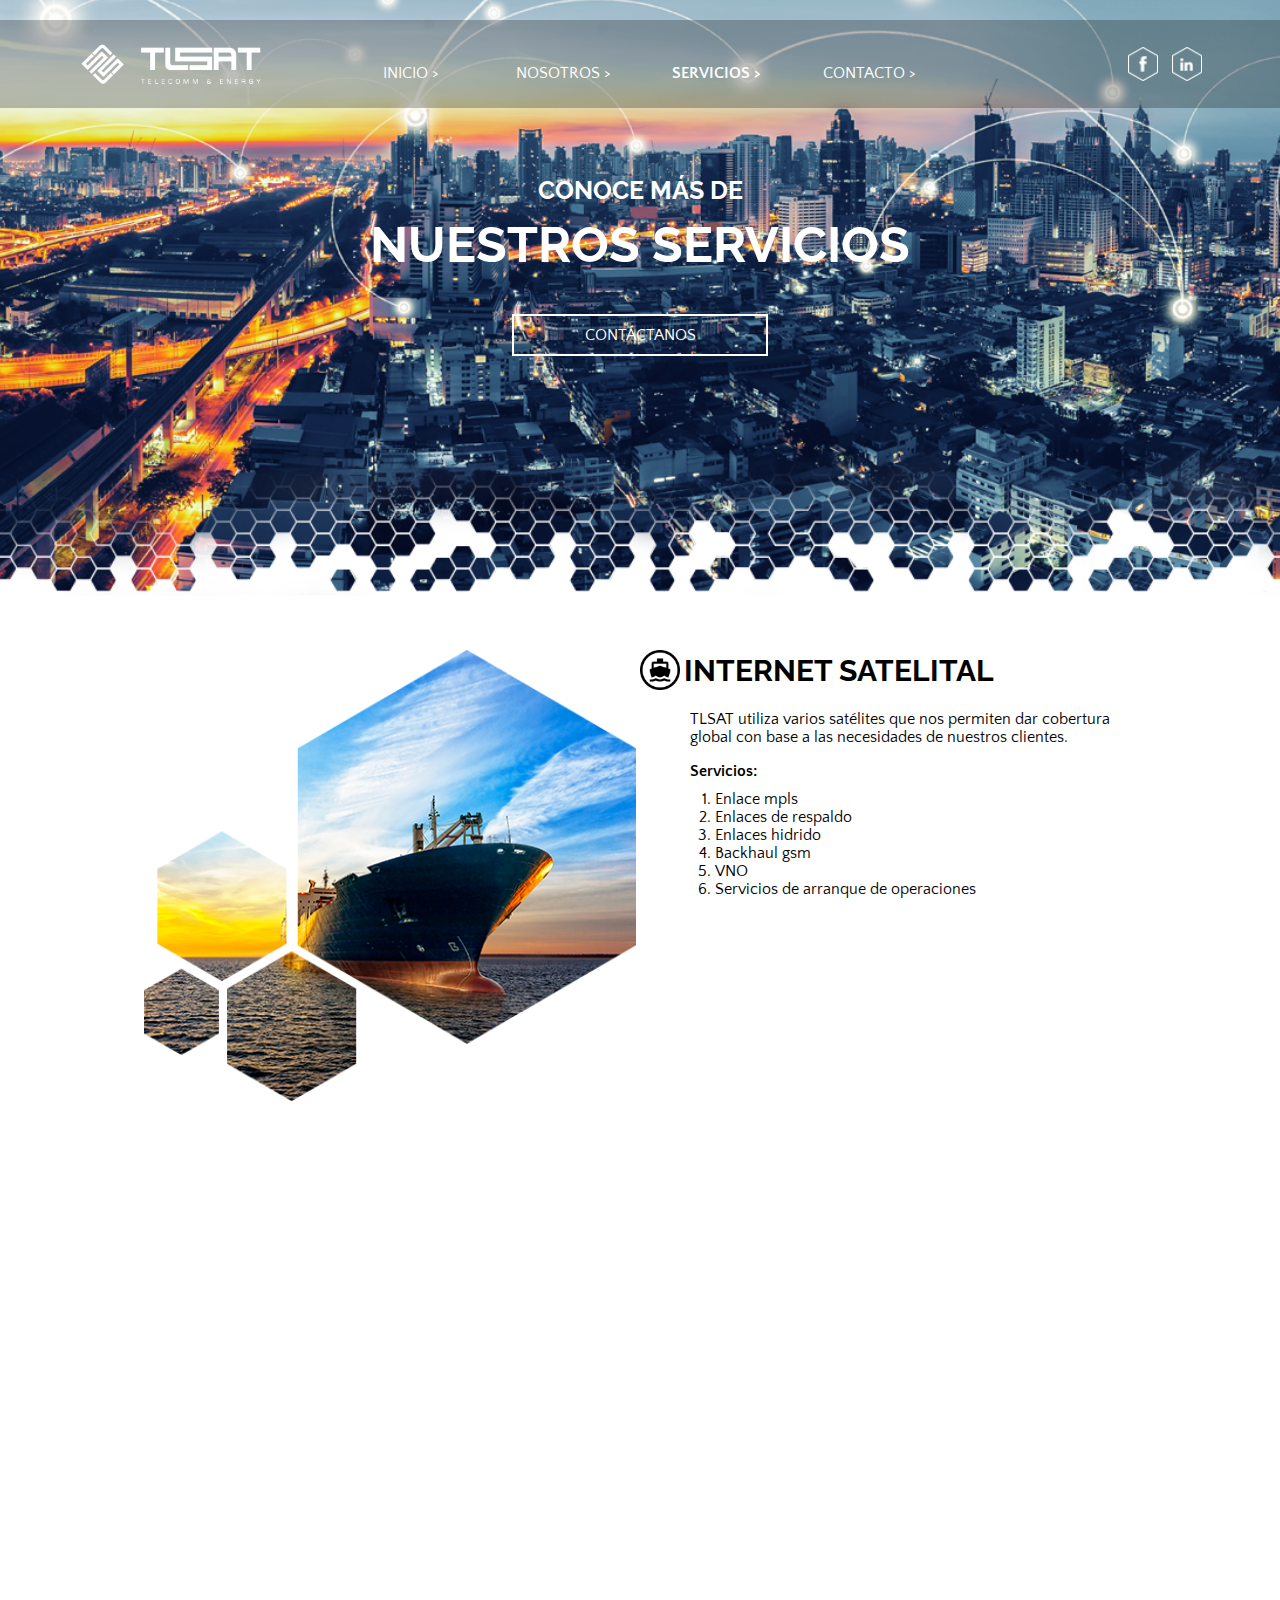
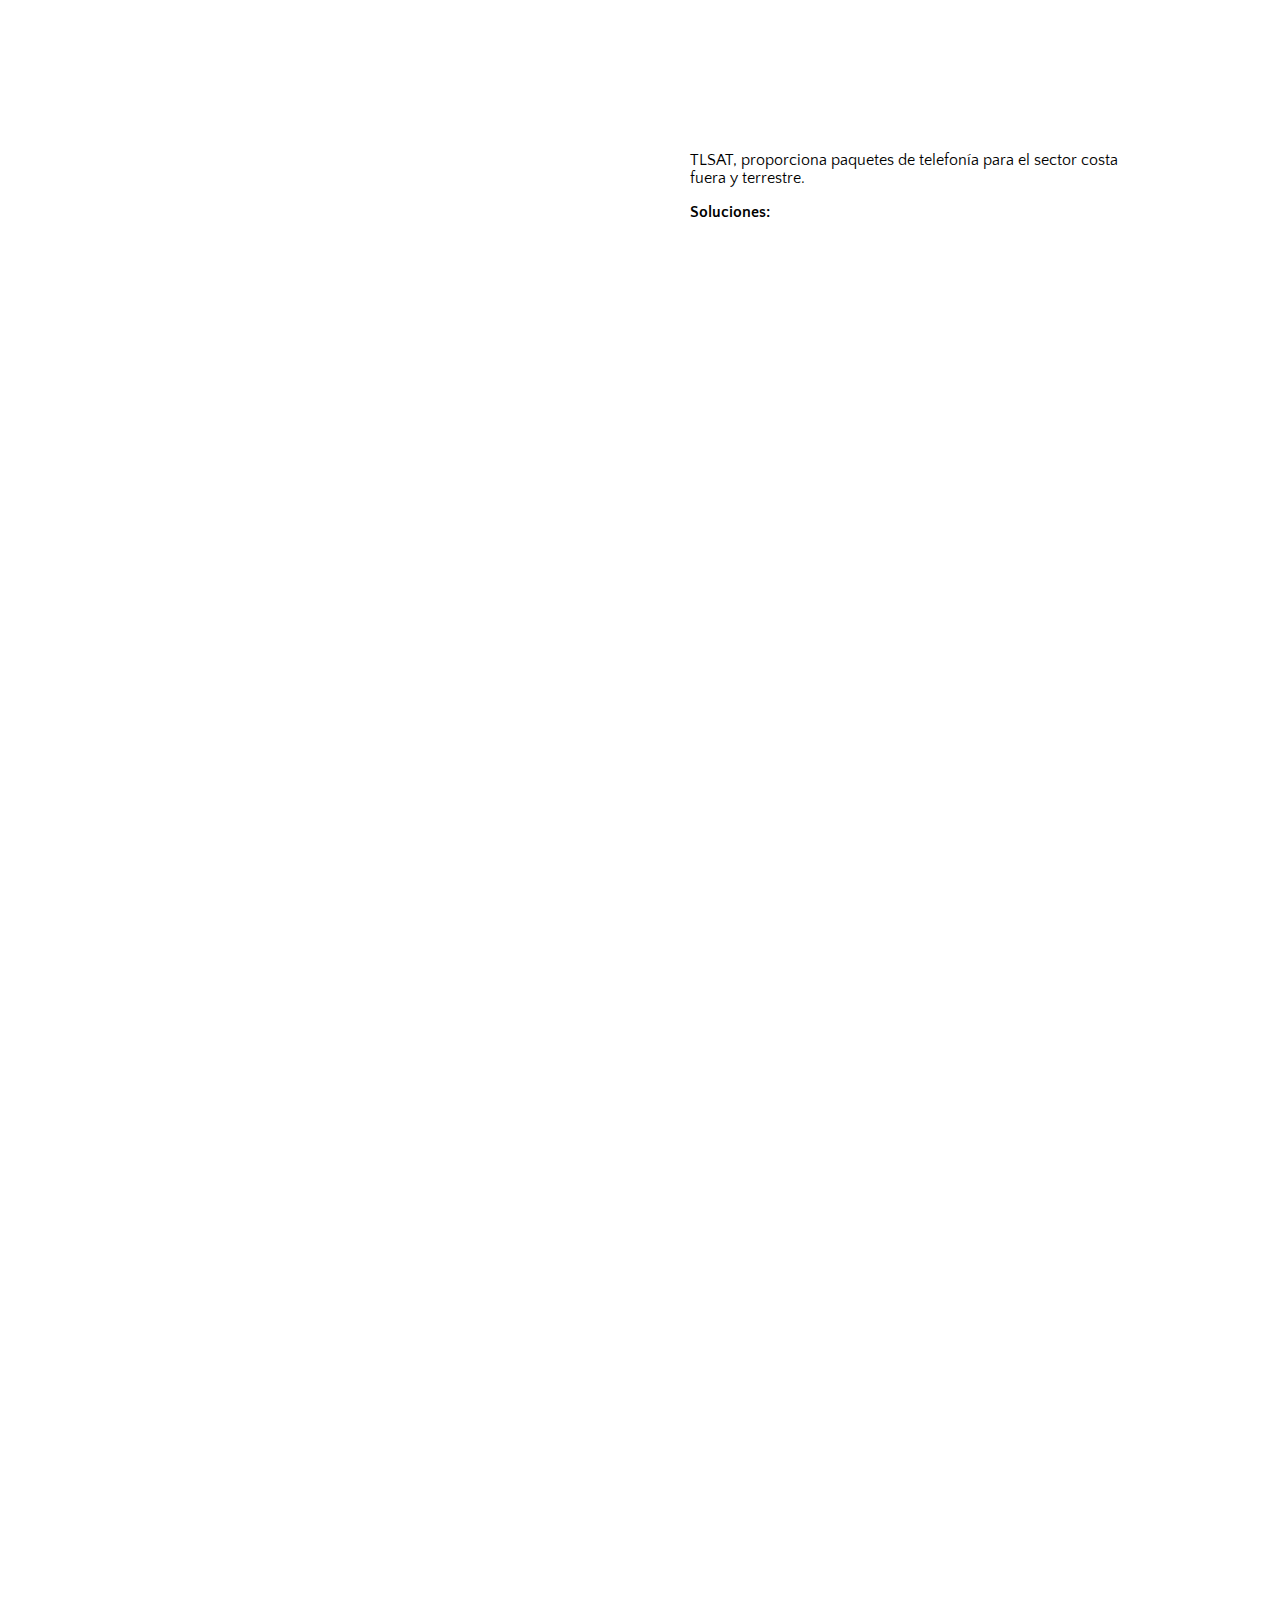
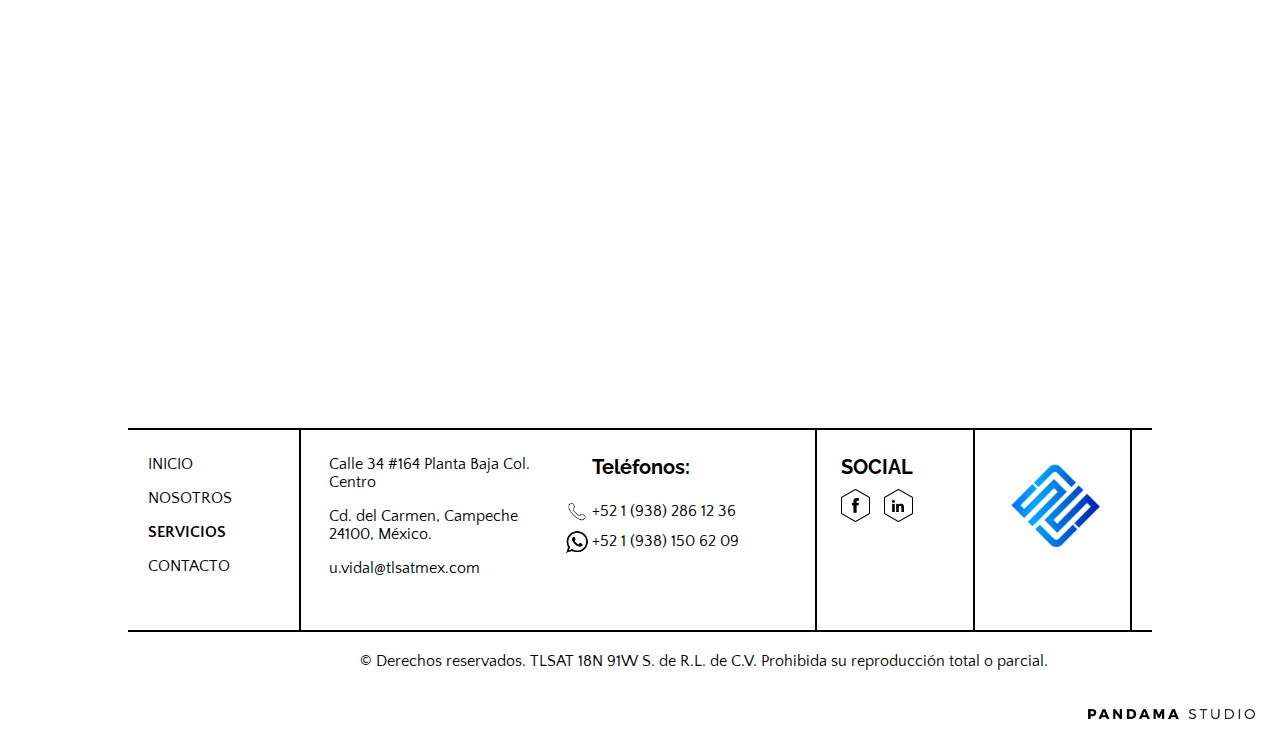
<file: servicios/index.html>
<!DOCTYPE html>
<html lang="es">
	<meta charset="utf-8">
  <meta content="PANDAMA" name="author">
 	<meta name="viewport" content="width=device-width, initial-scale=1, maximum-scale=1">
	<title>TLSAT México | Servicios</title>
	<meta name="description" content=""/>
	<link href="https://fonts.googleapis.com/css?family=Quattrocento+Sans:400,700|Raleway:400,700" rel="stylesheet">
	<link rel="shortcut icon" type="image/x-icon" href="../img/tlsat.ico">
	<link rel="stylesheet" href="../css/styles.css"/>
	<link rel="stylesheet" href="../css/owl.carousel.min.css"/>
	<link rel="stylesheet" href="../css/animations.css"/>
</head>
<body>
	<header>
		<figure><a href="../"><img src="../img/tlsat-white.png" alt="TLSAT México"></a></figure>
		<nav>
			<button class="mobile"><span class="line"></span></button>
			<ul>
				<li><a href="../">INICIO ></a></li>
				<li><a href="../nosotros/">NOSOTROS ></a></li>
				<li class="activate">SERVICIOS ></li>
				<li><a href="../contacto/">CONTACTO ></a></li>
			</ul>
		</nav>
		<ol>
			<li><a href="https://www.facebook.com/profile.php?id=112338903495718&ref=br_rs" target="_blank"><img src="../img/sm-facebook-white.png" alt="Facebook"></a></li>
			<li><a href="https://www.linkedin.com/in/ulises-alejandro-vidal-gonz%C3%A1lez-377683101/" target="_blank"><img src="../img/sm-linkedin-white.png" alt="Linkedin"></a></li>
		</ol>
	</header>
	<section id="services-desktop">
		<article id="principal">
			<h3>CONOCE MÁS DE</h3>
			<h1>NUESTROS SERVICIOS</h1>
			<button><a href="../contacto/">CONTÁCTANOS</a></button>
		</article>
		<article class="service-internet">
			<div id="service-internet-bg">
				<img src="../img/bg-internet-desktop.png" alt="bg">
			</div>
			<div>
				<img src="../img/icon-internet.png" alt="Internet Satelital">
				<h2>INTERNET SATELITAL</h2>
				<p>TLSAT utiliza varios satélites que nos permiten dar cobertura global con base a las necesidades de nuestros clientes.</p>
				<span>Servicios:</span>
				<ol>
					<li>Enlace mpls</li>
					<li>Enlaces de respaldo</li>
					<li>Enlaces hidrido</li>
					<li>Backhaul gsm</li>
					<li>VNO</li>
					<li>Servicios de arranque de operaciones</li>
				</ol>
				<span>Soluciones:</span>
				<ol>
					<li>Telepuertos en: CDMX-QUERÉTARO-MIAMI</li>
					<li>Personal experto en cada servicio a desempeñar:</li>
					<li>instalación, mantenimiento, diagnóstico.</li>
				</ol>
				
				<button><a href="https://wa.me/5219381506209">QUIERO CONTRATAR</a></button>
			</div>
		</article>
		<article class="service-tv-satelital">
			<div>
				<h2>TV VÍA SATELITAL</h2>
				<img src="../img/icon-tv-satelital.png" alt="TV vía Satelital">
				<p>TLSAT tiene una diversa lista de clientes mezclando el sector doméstico, industrial, comercial y energético; proporcionando un excelente servicio y cobertura de televisión vía Satélite costa fuera y en tierra.</p>
				<button><a href="https://wa.me/5219381506209">QUIERO CONTRATAR</a></button>
			</div>
			<div id="service-tv-satelital-bg">
				<img src="../img/bg-tv-satelital-desktop.png" alt="bg">
			</div>
		</article>
		<article class="service-voz">
			<div id="service-voz-bg">
				<img src="../img/bg-voz-desktop.png" alt="bg">
			</div>
			<div>
				<img src="../img/icon-voz.png" alt="Internet Satelital">
				<h2>SERVICIOS DE VOZ</h2>
				<p>TLSAT, proporciona paquetes de telefonía para el sector costa fuera y terrestre.</p>
				<span>Soluciones:</span>
				<ul>
					<li>Calidad sobre protocolo de voz</li>
					<li>Conmutador virtual</li>
					<li>DID’s independientes</li>
				</ul>
				<button><a href="https://wa.me/5219381506209">QUIERO CONTRATAR</a></button>
			</div>
		</article>
		<article class="service-cableado">
			<div>
				<h2>CABLEADO<br>ESTRUCTURADO<br>Y FIBRA ÓPTICA</h2>
				<img src="../img/icon-cableado.png" alt="Internet Satelital">
				<p>Organización del cableado en general para oficinas y redes industriales</p>
				<span>Servicios:</span>
				<ul>
					<li>Diagnóstico</li>
					<li>Mantenimiento</li>
					<li>Instalaciones</li>
				</ul>
				<button><a href="https://wa.me/5219381506209">QUIERO CONTRATAR</a></button>
			</div>
			<div id="service-cableado-bg">
				<img src="../img/bg-cableado-desktop.png" alt="bg">
			</div>
		</article>
		<article class="service-cctv">
			<div id="service-cctv-bg">
				<img src="../img/bg-cctv-desktop.png" alt="bg">
			</div>
			<div>
				<img src="../img/icon-cableado.png" alt="Internet Satelital">
				<h2>SISTEMA DE CCTV</h2>
				<h4>INSTALACIÓN, SUMINISTRO, CONFIGURACIÓN Y MANTENIMIENTO</h4>
				<p>Video Vigilancia para Barcos, Plataformas, Comercios, Casas, etc.</p>
				<span>Solución para cada necesidad.</span>
				<ul>
					<li>Venta de equipos</li>
					<li>Instalación</li>
					<li>Monitoreo desde celulares, computadora o pantalla de TV.</li>
					<li>*Estamos sujetos a disponibilidad de ancho de banda.</li>
				</ul>
				<button><a href="https://wa.me/5219381506209">QUIERO CONTRATAR</a></button>
			</div>
		</article>
	</section>
	<section id="services-mobile">
		<article id="principal">
			<h3>CONOCE MÁS DE</h3>
			<h1>NUESTROS SERVICIOS</h1>
			<button><a href="../contacto/">CONTÁCTANOS</a></button>
		</article>
		<div id="owl-services" class="owl-carousel owl-theme">
			<article>
				<div>
					<img src="../img/bg-internet-desktop.png" class="big">
					<img src="../img/icon-internet.png" alt="Internet Satelital">
					<h2>INTERNET SATELITAL</h2>
					<p>TLSAT utiliza varios satélites que nos permiten dar cobertura global con base a las necesidades de nuestros clientes.</p>
					<span>Servicios:</span>
					<ol>
						<li>Enlace mpls</li>
						<li>Enlaces de respaldo</li>
						<li>Enlaces hidrido</li>
						<li>Backhaul gsm</li>
						<li>VNO</li>
						<li>Servicios de arranque de operaciones</li>
					</ol>
					<button><a href="https://wa.me/5219381506209">QUIERO CONTRATAR</a></button>
				</div>
			</article>
			<article>
				<div>
					<img src="../img/bg-tv-satelital-desktop.png" class="big">
					<img src="../img/icon-tv-satelital.png" alt="TV vía Satelital">
					<h2>TV VÍA SATELITAL</h2>
					<p>TLSAT tiene una diversa lista de clientes mezclando el sector doméstico, industrial, comercial y energético; proporcionando un excelente servicio y cobertura de televisión vía Satélite costa fuera y en tierra.</p>
					<button><a href="https://wa.me/5219381506209">QUIERO CONTRATAR</a></button>
				</div>
			</article>
			<article>
				<div>
					<img src="../img/bg-voz-desktop.png" class="big">
					<img src="../img/icon-voz.png" alt="Internet Satelital">
					<h2>SERVICIOS DE VOZ</h2>
					<p>TLSAT, proporciona paquetes de telefonía para el sector costa fuera y terrestre.</p>
					<span>Soluciones:</span>
					<ul>
						<li>Calidad sobre protocolo de voz</li>
						<li>Conmutador virtual</li>
						<li>DID’s independientes</li>
					</ul>
					<button><a href="https://wa.me/5219381506209">QUIERO CONTRATAR</a></button>
				</div>
			</article>
			<article>
				<div>
					<img src="../img/bg-cableado-desktop.png" class="big">
					<img src="../img/icon-cableado.png" alt="Internet Satelital">
					<h2>CABLEADO ESTRUCTURADO Y FIBRA ÓPTICA</h2>
					<p>Organización del cableado en general para oficinas y redes industriales</p>
					<span>Servicios:</span>
					<ul>
						<li>Diagnóstico</li>
						<li>Mantenimiento</li>
						<li>Instalaciones</li>
					</ul>
					<button><a href="https://wa.me/5219381506209">QUIERO CONTRATAR</a></button>
				</div>
			</article>
			<article>
				<div>
					<img src="../img/bg-cctv-desktop.png" class="big">
					<img src="../img/icon-cableado.png" alt="Internet Satelital">
					<h2>SISTEMA DE CCTV</h2>
					<h4>INSTALACIÓN, SUMINISTRO, CONFIGURACIÓN Y MANTENIMIENTO</h4>
					<p>Video Vigilancia para Barcos, Plataformas, Comercios, Casas, etc.</p>
					<span>Solución para cada necesidad.</span>
					<ul>
						<li>Venta de equipos</li>
						<li>Instalación</li>
						<li>Monitoreo desde celulares, computadora o pantalla de TV.</li>
						<li>*Estamos sujetos a disponibilidad de ancho de banda.</li>
					</ul>
					<button><a href="https://wa.me/5219381506209">QUIERO CONTRATAR</a></button>
				</div>
			</article>
		</div>
	</section>
	<div id="cobertura"><a href="../recursos/cobertura-tlsat.pdf" target="_blank"><img src="../img/button-cobertura.png" alt="Cobertura TLSAT"></a></div>
	<section id="catalog">
		<article>
			<img src="../img/brochure.jpg">
			<div>
				<h5>DESCARGA HOY</h5>
				<h2>NUESTRO CATÁLOGO</h2>
				<h5>Y CONOCE MÁS DE NUESTRA COMPAÑIA</h5>
				<button><a href="../recursos/catalogo-2019.pdf" target="_blank">¡DESCARGAR AHORA!</a></button>
			</div>
			<hr>
		</article>
	</section>
	<footer id="black">
		<section id="insights">
			<article id="menu">
				<ul>
					<li><a href="../">INICIO</a></li>
					<li><a href="../nosotros/">NOSOTROS</a></li>
					<li class="activate">SERVICIOS</li>
					<li><a href="../contacto/">CONTACTO</a></li>
				</ul>
			</article>
			<article id="contact-information">
				<div>
					<p>Calle 34 #164 Planta Baja Col. Centro</p>
					<p>Cd. del Carmen, Campeche<br>24100, México.</p>
					<p>u.vidal@tlsatmex.com</p>	
				</div>
				<div>
					<h4>Teléfonos:</h4>
					<br/>
					<span><img src="../img/icon-phone-black.png">+52 1 (938) 286 12 36</span>
					<span><img src="../img/icon-whatsapp-black.png">+52 1 (938) 150 62 09</span>
				</div>
			</article>
			<article id="social-media">
				<h4>SOCIAL</h4>
				<ol>
					<li><a href="https://www.facebook.com/profile.php?id=112338903495718&ref=br_rs" target="_blank"><img src="../img/sm-facebook-black.png" alt="Facebook"></a></li>
					<li><a href="https://www.linkedin.com/in/ulises-alejandro-vidal-gonz%C3%A1lez-377683101/" target="_blank"><img src="../img/sm-linkedin-black.png" alt="Linkedin"></a></li>
				</ol>
			</article>
			<article id="tlsat-desktop">
				<img src="../img/logo-color.png" alt="TLSAT México">
			</article>
			<article id="tlsat-mobile">
				<img src="../img/logo-color.png" alt="TLSAT México">
			</article>
		</section>
		<section id="copyright">
			<p>© Derechos reservados. TLSAT 18N 91W S. de R.L. de C.V. Prohibida su reproducción total o parcial.</p>
		</section>
	</footer>
	<div id="pandama-black"><p>Creado por</p><a href="http://pandama.mx/" target="_blank"><img src="../img/pandama-black.png" alt="PANDAMA STUDIO"></a></div>
	<script src="../js/jquery.js"></script>
	<script src="../js/owl.carousel.min.js"></script>
	<script src="../js/main.js"></script>
	<!-- Global site tag (gtag.js) - Google Analytics -->
	<script async src="https://www.googletagmanager.com/gtag/js?id=UA-146427220-1"></script>
	<script>
		window.dataLayer = window.dataLayer || [];
		function gtag(){dataLayer.push(arguments);}
		gtag('js', new Date());
		gtag('config', 'UA-146427220-1');
	</script>
</body>
</html>
</file>
<file: css/styles.css>
/*MOBILE*/
@media only screen and (max-width: 999px) {
	* {border: none; box-sizing: border-box; color: #FFF;  font-family: 'Quattrocento Sans', sans-serif; font-size: 14px; font-style: none; font-weight: 400; list-style: none; margin: 0; -moz-box-sizing: border-box; padding: 0; text-align: center; text-decoration: none; vertical-align: top; -webkit-box-sizing: border-box;}
	body {transition: hidden 800ms 0s ease;}
	body.noscroll {overflow: hidden;}

	footer {z-index: 0;}
	footer section#clients {background-image: url(../img/bg-footer.png); background-position: bottom; background-repeat: no-repeat; background-size: 175%; padding: 50px 0 100px 0;}
	footer section#clients div button#platica {background-color: #FFF; margin-top: 20px; width: 75%;}
	footer section#clients div button#platica a {color: #000; display: block; padding: 10px 0;}
	footer section#clients h2 {border-top: none; display: block; margin: 50px 0; text-shadow: 0 0 3px #999;}
	footer section#clients img {display: block; margin: 0 auto; vertical-align: middle; width: 50%;}
	footer section#copyright {}
	footer section#copyright p {color: #000; display: block; vertical-align: baseline;}
	footer section#copyright span {color: #000; display: block; font-weight: bolder; margin-top: 20px; vertical-align: baseline;}
	footer section#insights {}
	footer section#insights article {display: block;}
	footer section#insights article#contact-information {}
	footer section#insights article#contact-information div {border-bottom: 2px solid #D3D4D5; padding: 20px 0 10px 0;}
	footer section#insights article#contact-information div h4 {color: #000; display: block; margin-bottom: 10px;}
	footer section#insights article#contact-information div p {color: #000; margin-bottom: 1em;}
	footer section#insights article#contact-information div span {color: #000; display: block; margin: 10px;}
	footer section#insights article#contact-information div span img {width: 20px;}
	footer section#insights article#contact-information div#phones-white {display: none;}
	footer section#insights article#menu {border-bottom: 2px solid #D3D4D5; display: block; padding-top: 20px;}
	footer section#insights article#menu ul {display: block;}
	footer section#insights article#menu ul li {color: #000; display: inline-block; margin-bottom: 20px; width: 45%;}
	footer section#insights article#menu ul li a {color: #000;}
	footer section#insights article#social-media {background-color: #8B8E91; border-bottom: 2px solid #D3D4D5;  padding: 20px 0;}
	footer section#insights article#social-media h4 {display: block; margin-bottom: 10px;}
	footer section#insights article#social-media ol {}
	footer section#insights article#social-media ol li {color: #000; display: inline-block; margin: 0 5px;}
	footer section#insights article#social-media ol li a {color: #000;}
	footer section#insights article#social-media ol li a img {}
	footer section#insights article#tlsat-desktop {display: none;}
	footer section#insights article#tlsat-mobile {border: none; padding: 20px 0;}
	footer section#insights article#tlsat-mobile img {width: 100px;}

	footer#black {}
	footer#black section#copyright p {color: #000;}
	footer#black section#copyright span {color: #000;}
	footer#black section#insights {}
	footer#black section#insights article {}
	footer#black section#insights article#contact-information div h4 {color: #000;}
	footer#black section#insights article#contact-information div p {color: #000;}
	footer#black section#insights article#contact-information div span {color: #000;}
	footer#black section#insights article#menu ul li {color: #000; font-weight: bolder;}
	footer#black section#insights article#menu ul li a {color: #000;}
	footer#black section#insights article#social-media {background-color: transparent;}
	footer#black section#insights article#social-media h4 {color: #000;}
	footer#black section#insights article#tlsat {border: none;}

	h1, h2, h3, h4, h5, h6 {font-family: 'Raleway', sans-serif; font-weight: bolder;}
	h1 {font-size: 25px;}
	h2 {font-size: 22.5px;}
	h3 {font-size: 20px;}
	h4 {font-size: 17.5px;}
	h5 {font-size: 15px;}
	h6 {font-size: 12.5px;}

	header {overflow: hidden; position: absolute; height: 115px; top:0; transition: all 800ms 0s ease; width: 100%; z-index: 3;}
	header.opened {background: #666; bottom: 0; top: 0; left: 0; right: 0; height: 100%; overflow-y: auto; position: fixed;}
	header figure {display: inline-block; margin-top: 50px; text-align: left; vertical-align: middle; width: 100%;}
	header figure a {display: block;}
	header figure a img {width: 60%;}
	header nav {display: block;}
	header nav ul {display: block;}
	header nav ul li {border-bottom: 2px solid #FFF; font-weight: bolder; padding: 10px 0 10px 10px; text-align: left;}
	header nav ul li a {display: block; text-align: left;}
	header ol {position: absolute; right: 10px; top: 10px;}
	header ol li {display: inline-block; margin-left: 5px;}
	header ol li a {}
	header ol li a img {width: 25px;}
	header#light {background-color: #FFF; border-bottom: 2px solid #D3D4D5;}
	header#light nav ul li {color: #000; font-weight: bolder;}
	header#light nav ul li a {color: #000;}

	/*Mobile menu*/
	header nav > button, header nav > button:focus {background: no-repeat; border: 0; box-sizing: border-box; cursor: pointer; display: block; height: 30px; left: 20px; margin: 0 auto; outline: none; padding: 0; position: absolute; top: 10px; width: 28px; z-index: 1;}
	header nav > button > span.line, header nav > button > span.line:after, header nav > button > span.line:before {background:#FFF; height: 2px; position: absolute; left: 0; margin-top: -1px; transition: background 300ms 0s ease, transform 300ms 0s ease, top 300ms 0.2s ease, bottom 300ms 0.2s ease; width: 100%;}
	header nav > button > span.line.light, header nav > button > span.line.light:after, header nav > button > span.line.light:before {background: #000;}
	header nav > button > span.line:before {top: -7px; content: "";}
	header nav > button > span.line:after {bottom: -8px; content: "";}
	header.opened .mobile span.line {background: transparent !important;}
	header.opened .mobile span.line:before {top: 0; transform: rotate(45deg); transition: background 300ms 0s ease, transform 300ms 0.2s ease, top 300ms 0s ease, bottom 300ms 0s ease;}
	header.opened .mobile span.line:after {bottom: 0; transform: rotate(-45deg); transition: background 300ms 0s ease, transform 300ms 0.2s ease, top 300ms 0s ease, bottom 300ms 0s ease;}

	#about-us {margin-top: 115px;}
	#about-us article#brochure {margin: 50px 0;}
	#about-us article#brochure div {background-color: #8B8E90; margin-top: -50px; padding: 75px 0 25px 0; vertical-align: middle;}
	#about-us article#brochure div button {background-color: transparent; border: 2px solid #001C9C; margin-top: 15px; padding: 10px; opacity: 0; width: 60%;}
	#about-us article#brochure div button a {color: #001C9C;}
	#about-us article#brochure div h2 {color: #FFF; margin-bottom: 5px; opacity: 0;}
	#about-us article#brochure div p {color: #FFF; margin-bottom: 5px; opacity: 0;}
	#about-us article#brochure figure {display: inline-block; margin: 0 5%; text-align: left; vertical-align: middle; width: 60%; opacity: 0;}
	#about-us article#brochure figure img {box-shadow: 0 0 10px rgba(0, 0, 0, 0.25); width: 100%;}
	#about-us article#information {}
	#about-us article#information div {display: inline-block; margin: 0 5%; opacity: 0; width: 75%;}
	#about-us article#information div p {color: #000; margin-bottom: 1em; text-align: left;}
	#about-us article#information div p img {vertical-align: bottom; width: 50px;}
	#about-us article#information div p strong {color: #000; font-weight: bolder; margin-right: 20px; vertical-align: bottom;}
	#about-us article#information div ul {margin-bottom: 1em; padding-left: 25px;}
	#about-us article#information div ul li {color: #000; list-style-type: square; text-align: left;}
	#about-us article#main {background-image: url(../img/bg-contact-d.jpg); background-position: bottom left; background-repeat: no-repeat; background-size: 100%; border-bottom: 2px solid #D3D4D5; height: 250px; margin-bottom: 40px; position: relative; text-align: right;}
	#about-us article#main div {padding-top: 25px; padding-right: 5%; text-align: right; width: 100%;}
	#about-us article#main div button {background-color: #001C9C; margin-top: 25px; width: 50%; opacity: 0;}
	#about-us article#main div button a {display: block; padding: 10px 0;}
	#about-us article#main div h1 {color: #001CFF; text-align: right; vertical-align: baseline; opacity: 0;}
	#about-us article#main div h3 {color: #001CFF; text-align: right; vertical-align: baseline; opacity: 0;}
	#about-us article#main div h3 b {color: #001CFF; font-family: 'Orbitron', sans-serif; font-size: 25px; font-weight: bolder; vertical-align: baseline;}

	#catalog {background-color: #D1D3D4; margin-bottom: 25px; padding: 20px 0;}
	#catalog article {display: inline-block; width: 100%; opacity: 0;}
	#catalog article div {display: inline-block; text-align: left; vertical-align: middle; width: 60%;}
	#catalog article div button {background-color: #001C9C; margin-top: 10px; padding: 10px 0 5px 0; width: 75%;}
	#catalog article div button a {font-size: 10px;}
	#catalog article div h2 {color: #001C9C; font-size: 15px; text-align: left;}
	#catalog article div h5 {color: #001C9C; font-size: 10px; text-align: left;}
	#catalog article hr {display: none;}
	#catalog article img {display: inline-block; margin-right: 2.5%; vertical-align: middle; width: 30%;}

	#cobertura {display: inline-block; margin: 50px 0;}
	#cobertura a {display: block; opacity: 0;}
	#cobertura a img {width: 250px;}

	#contact {max-width: 100%; overflow: hidden; width: 100%;}
	#contact article {margin: 50px 0;}
	#contact article div {display: inline-block; width: 90%;}
	#contact article div h2 {color: #000; display: block; margin-bottom: 20px; text-align: left;}
	#contact article div p {color: #000; display: block; margin-bottom: 1em; text-align: left;}
	#contact article div p b {color: #000; font-weight: bolder;}
	#contact article form {display: inline-block; margin-top: 20px; text-align: left; width: 90%;}
	#contact article form button {background-color: #001C9C; cursor: pointer; padding: 10px 0; width: 30%;}
	#contact article form button a {display: block; padding: 10px 0;}
	#contact article form input {border: 1px solid #000; color: #000; display: block; margin-bottom: 20px; padding: 10px 25px; text-align: left; width: 100%;}
	#contact article form label.error {color: red; display: block; font-size: 12px; text-align: left; margin-top: -15px; font-weight: bold;}
	#contact article form textarea{border: 1px solid #000; color: #000; display: block; margin-bottom: 30px; height: 150px; padding: 10px 25px; resize: none; text-align: left; width: 100%;}
	#contact iframe {border-bottom: 2px solid #D3D4D5 !important; height: 600px; width: 100%;}

	#home {background-image: url(../img/bg-home-m.jpg); background-position: top; background-repeat: no-repeat; background-size: 125%; padding: 200px 0 225px 0; max-width: 100%; overflow: hidden;}
	#home button {background-color: transparent; margin: 15px 12.5px 0 12.5px; padding: 10px; width: 75%;}
	#home button a {}
	#home button#button-contact {background-color: #FFF; border: 2px solid #FFF; opacity: 0;}
	#home button#button-contact a {color: #000;}
	#home button#button-services {border: 2px solid #FFF; opacity: 0;}
	#home div {display: none;}
	#home h1 {margin-bottom: 10px; opacity: 0;}
	#home h3 {font-size: 12.5px; margin-bottom: 10px; opacity: 0;}
	#home h4 {display: none;}
	#home img {display: none;}

	#home-services-desktop {display: none;}

	#home-services-mobile {background-image: url(../img/bg-services.png); background-position: top; background-repeat: no-repeat; background-size: 100%; display: block; margin: -150px auto 0 auto; padding: 100px 5% 0 5%; width: 100%;}
	#home-services-mobile > #owl-services {height: 100%;}
	#home-services-mobile div.service-element {background-repeat: no-repeat; display: inline-block; opacity: 1; width: 100%;}
	#home-services-mobile div.service-element a {border: 2px solid #000; color: #000; display: block; margin: 0 auto; padding: 5px 25px; width: 150px;}
	#home-services-mobile div.service-element h3 {color: #001CFF; margin-bottom: 20px; width: 100%;}
	#home-services-mobile div.service-element img {display: inline-block; margin-bottom: 10px; width: 75%;}
	#home-services-mobile > button {background-color: #FFF; border: 2px solid #FFF; box-shadow: 0 0 10px rgba(0, 0, 0, 0.25); margin-top: 25px; padding: 10px; width: 75%;}
	#home-services-mobile > button a {color: #000;}
	#home-services-mobile .owl-nav button span {color: #000; font-size: 40px; position: absolute;}
	#home-services-mobile .owl-nav button.owl-prev span {top: 45%; left: 0;}
	#home-services-mobile .owl-nav button.owl-next span {top: 45%; right: 0;}

	#menu-mobile {display: block; margin-top: 20px;}
	#menu-mobile a {display: inline-block;}
	#menu-mobile a img {width: 30px;}

	#pandama {background-color: #8B8E91; margin-top: 50px; padding: 5px 0;}
	#pandama a {display: inline-block;}
	#pandama a img {width: 150px;}
	#pandama p {display: block; margin-bottom: 10px;}

	#pandama-black {background-color: transparent; margin-top: 50px; padding: 5px 0;}
	#pandama-black a {display: inline-block;}
	#pandama-black a img {width: 150px;}
	#pandama-black p {color: #000; display: block; margin-bottom: 10px;}

	#services-desktop {display: none;}

	#services-mobile {}
	#services-mobile article {border: 2px solid #D3D4D5; display: inline-block; padding: 20px 10px; width: 80%}
	#services-mobile article div {display: inline-block; width: 90%;}
	#services-mobile article div button {background-color: #001C9C; margin-top: 20px; width: 80%;}
	#services-mobile article div button a {display: block; padding: 10px 0;}
	#services-mobile article div h2 {color: #000; display: inline-block; margin-bottom: 10px; text-align: left; vertical-align: middle; width: 80%;}
	#services-mobile article div h4 {color: #000; display: block; margin-bottom: 10px; text-align: left;}
	#services-mobile article div img {margin: 0 2.5% 10px 0; vertical-align: middle; width: 40px; width: 15%;}
	#services-mobile article div img.big {width: 100%;}
	#services-mobile article div ol {margin-bottom: 1em;}
	#services-mobile article div ol li {color: #000; list-style: decimal; margin-left: 20px; text-align: left;}
	#services-mobile article div p {color: #000; margin-bottom: 1em; text-align: left;}
	#services-mobile article div span {color: #000; display: block; font-weight: bolder; margin-bottom: 10px; text-align: left;}
	#services-mobile article div ul {margin-bottom: 1em;}
	#services-mobile article div ul li {color: #000; list-style-type: square; margin-left: 20px; text-align: left;}
	#services-mobile article#principal {background-image: url(../img/bg-services-m.jpg); background-position: top; background-repeat: no-repeat; background-size: 100%; border: none; min-height: 500px; margin-bottom: 25px; padding-top: 200px; width: 100%;}
	/*#services-mobile article:not(:first-child) {opacity: 0;}*/
	#services-mobile article#principal button {background-color: transparent; border: 2px solid #FFF; opacity: 0; width: 75%;}
	#services-mobile article#principal button a {display: block; padding: 10px 0;}
	#services-mobile article#principal h1 {margin-bottom: 20px; opacity: 0;}
	#services-mobile article#principal h3 {margin-bottom: 10px; opacity: 0;}
	#services-mobile .owl-nav button span {color: #000; font-size: 40px; position: absolute;}
	#services-mobile .owl-nav button.owl-prev span {top: 45%; left: 20px;}
	#services-mobile .owl-nav button.owl-next span {top: 45%; right: 20px;}

}

/*DESKTOP*/
@media only screen and (min-width: 1000px) {
	* {border: none; box-sizing: border-box; color: #FFF; font-family: 'Quattrocento Sans', sans-serif; font-size: 16px; font-style: none; font-weight: 400; list-style: none; margin: 0; -moz-box-sizing: border-box; padding: 0; text-align: center; text-decoration: none; vertical-align: top; -webkit-box-sizing: border-box;}
	body {}

	footer {background-image: url(../img/bg-footer.png); background-position: top; background-repeat: no-repeat; background-size: 100%; margin-top: -300px; padding: 150px 0 75px 0; z-index: 0;}
	footer section#clients {margin: 50px 0;}
	footer section#clients button#platica {display: none;}
	footer section#clients h2 {border-top: 2px solid #FFF; margin: 0 10%; padding: 20px 0; width: 80%;}
	footer section#clients img {display: block; margin: 0 auto; vertical-align: middle; width: 50%;}
	/*footer section#clients .owl-carousel.owl-loaded .owl-item img {position: absolute; left: 0; right: 0; bottom: 0; top:0;}*/
	footer section#copyright {margin-top: 20px;}
	footer section#copyright p {display: inline-block; margin-left: 10%; vertical-align: baseline; width: 60%;}
	footer section#copyright span {display: inline-block; text-align: right; vertical-align: baseline; width: 10%;}
	footer section#insights {border-bottom: 2px solid #FFF; border-top: 2px solid #FFF; display: inline-block; width: 80%;}
	footer section#insights article {border-right: 2px solid #FFF; display: inline-block; min-height: 200px; padding: 25px 0;}
	footer section#insights article#contact-information {width: 50%;}
	footer section#insights article#contact-information div {display: inline-block; vertical-align: top; width: 45%;}
	footer section#insights article#contact-information div h4 {display: block; padding-left: 30px; text-align: left;}
	footer section#insights article#contact-information div p {margin-bottom: 1em; text-align: left;}
	footer section#insights article#contact-information div span {display: block; text-align: left; vertical-align: middle;}
	footer section#insights article#contact-information div span img {width: 30px; vertical-align: middle;}
	footer section#insights article#contact-information div#phones-black {display: none;}
	footer section#insights article#menu {width: 15%;}
	footer section#insights article#menu ul {display: block;}
	footer section#insights article#menu ul li {text-align: left; margin-bottom: 1em;}
	footer section#insights article#menu ul li a {}
	footer section#insights article#social-media {padding-left: 20px; width: 15%;}
	footer section#insights article#social-media h4 {display: block; margin-bottom: 10px; text-align: left;}
	footer section#insights article#social-media ol {text-align: left;}
	footer section#insights article#social-media ol li {display: inline-block; margin-right: 10px;}
	footer section#insights article#social-media ol li a {}
	footer section#insights article#social-media ol li a img {}
	footer section#insights article#tlsat-desktop {border: none; width: 15%;}
	footer section#insights article#tlsat-desktop img {width: 100px;}
	footer section#insights article#tlsat-mobile {display: none;}
	
	footer#black {background-image: none; margin-top: 0; padding: 75px 0;}
	footer#black section#copyright p {color: #000;}
	footer#black section#copyright span {color: #000;}
	footer#black section#insights {border-bottom: 2px solid #000; border-top: 2px solid #000;}
	footer#black section#insights article {border-right: 2px solid #000;}
	footer#black section#insights article#contact-information div h4 {color: #000;}
	footer#black section#insights article#contact-information div p {color: #000;}
	footer#black section#insights article#contact-information div span {color: #000;}
	footer#black section#insights article#menu ul li {color: #000; font-weight: bolder;}
	footer#black section#insights article#menu ul li a {color: #000;}
	footer#black section#insights article#social-media h4 {color: #000;}
	footer#black section#insights article#tlsat {border: none;}

	footer#grey {background-image: none; background-color: #8B8E91; margin-top: 0; padding: 100px 0 75px 0;}

	h1, h2, h3, h4, h5, h6 {font-family: 'Raleway', sans-serif; font-weight: bolder;}
	h1 {font-size: 50px;}
	h2 {font-size: 30px;}
	h3 {font-size: 25px;}
	h4 {font-size: 20px;}
	h5 {font-size: 17.5px;}
	h6 {font-size: 15px;}

	header {background-color: rgba(0, 0, 0, 0.25); margin-top: 20px; padding: 20px; position: absolute; width: 100%; z-index: 3;}
	header figure {display: inline-block; text-align: left; vertical-align: middle; width: 15%;}
	header figure a {display: block;}
	header figure a img {width: 100%;}
	header nav {display: inline-block; vertical-align: middle; width: 60%;}
	header nav ul {display: block;}
	header nav ul li {display: inline-block; font-weight: bolder; width: 20%;}
	header nav ul li a {}
	header ol {display: inline-block; text-align: right; vertical-align: middle; width: 15%;}
	header ol li {display: inline-block; margin-left: 10px;}
	header ol li a {}
	header ol li a img {width: 30px;}
	header#light {background-color: #FFF; border-bottom: 2px solid #D3D4D5; margin-top: 0; padding: 40px 0 20px 0; position: static;}
	header#light nav ul li {color: #000; font-weight: bolder;}
	header#light nav ul li a {color: #000;}
	
	#about-us {}
	#about-us article#brochure {margin: -50px 0;}
	#about-us article#brochure div {display: inline-block; margin: 0 5%; text-align: left; vertical-align: middle; width: 30%;}
	#about-us article#brochure div button {background-color: transparent; border: 2px solid #001C9C; margin-top: 15px; padding: 10px; transition: .5s; width: 60%;}
	#about-us article#brochure div button:hover {background-color: #001C9C; transition: .5s;}
	#about-us article#brochure div button a {color: #001C9C; transition: .5s;}
	#about-us article#brochure div button:hover a {color: #FFF; transition: .5s;}
	#about-us article#brochure div h2 {color: #001C9C; display: block; text-align:  left; opacity: 0;}
	#about-us article#brochure div h2.animated {opacity: 1;}
	#about-us article#brochure div p {color: #001C9C; display: block; text-align:  left; opacity: 0;}
	#about-us article#brochure div p.animated {opacity: 1;}
	#about-us article#brochure figure {display: inline-block; margin: 0 5%; text-align: left; vertical-align: middle; width: 30%;}
	#about-us article#brochure figure img {box-shadow: 0 0 10px rgba(0, 0, 0, 0.25); width: 100%;}
	#about-us article#information {}
	#about-us article#information div {display: inline-block; margin: 0 5%; opacity: 0; width: 30%;}
	#about-us article#information div p {color: #000; margin-bottom: 1em; text-align: left;}
	#about-us article#information div p img {vertical-align: bottom;}
	#about-us article#information div p strong {color: #000; font-weight: bolder; margin-right: 20px; vertical-align: bottom;}
	#about-us article#information div ul {margin-bottom: 1em; padding-left: 25px;}
	#about-us article#information div ul li {color: #000; list-style-type: square; text-align: left;}
	#about-us article#main {background-image: url(../img/bg-contact-d.jpg); background-position: bottom left; background-repeat: no-repeat; background-size: 65%; border-bottom: 2px solid #D3D4D5; height: 600px; margin-bottom: 50px; position: relative; text-align: right;}
	#about-us article#main div {bottom: 50%; padding-right: 5%; position: absolute; text-align: right; top: 40%; width: 100%;}
	#about-us article#main div button {background-color: #001C9C; margin-top: 25px; width: 20%; opacity: 0; transition: .5s;}
	#about-us article#main div button:hover {background-color: transparent; border: 2px solid #001C9C; transition: .5s;}
	#about-us article#main div button.animated {opacity: 1;}
	#about-us article#main div button a {display: block; padding: 10px 0; transition: .5s;}
	#about-us article#main div button:hover a {color: #001C9C; transition: .5s;}
	#about-us article#main div h1 {color: #001CFF; text-align: right; opacity: 0;}
	#about-us article#main div h3 {color: #001CFF; text-align: right; opacity: 0;}
	#about-us article#main div h3 b {color: #001CFF;font-family: 'Orbitron', sans-serif; font-size: 25px; font-weight: bolder;}

	#catalog {margin-top: 50px;}
	#catalog article {display: inline-block; text-align: left; opacity: 0; width: 100%;}
	#catalog article div {display: inline-block; margin-left: 20px; text-align: left; vertical-align: bottom;}
	#catalog article div button {background-color: #001C9C; border: 2px solid #001C9C; margin-top: 20px; padding: 10px; transition: .5s;}
	#catalog article div button:hover {background-color: transparent; border: 2px solid #001C9C; transition: .5s;}
	#catalog article div button a {transition: .5s;}
	#catalog article div button:hover a {color: #001C9C; transition: .5s;}
	#catalog article div h2 {color: #001C9C; text-align: left;}
	#catalog article div h5 {color: #001C9C; text-align: left;}
	#catalog article hr {border: 100px solid #D1D3D4; margin-top: -150px; width: 75%;}
	#catalog article img {display: inline-block; margin-left: 10%; vertical-align: bottom; width: 300px;}

	#cobertura {display: inline-block; height: 125px; margin: 0 25%;}
	#cobertura a {display: block; opacity: 0;}
	#cobertura a.animated {opacity: 1;}
	#cobertura a img {transition: .5s; width: 300px;}
	#cobertura a:hover img {transition: .5s; width: 330px;}
	
	#contact {}
	#contact article {margin: 50px 0;}
	#contact article div {display: inline-block; width: 40%; opacity: 0;}
	#contact article div h2 {color: #000; display: block; margin-bottom: 20px; text-align: left;}
	#contact article div p {color: #000; display: block; margin-bottom: 1em; text-align: left;}
	#contact article div p b {color: #000; font-weight: bolder;}
	#contact article form {display: inline-block; text-align: left; width: 40%; opacity: 0;}
	#contact article form button {background-color: #001C9C; border: 2px solid #001C9C; width: 30%; cursor: pointer; padding: 10px 0; transition: .5s;}
	#contact article form button:hover {background-color: transparent; border: 2px solid #001C9C; color: #001C9C; transition: .5s;}
	#contact article form button a {display: block; padding: 10px 0; transition: .5s;}
	#contact article form button:hover a {color: #001C9C; transition: .5s;}
	#contact article form input {border: 1px solid #000; color: #000; display: block; margin-bottom: 20px; padding: 10px 25px; text-align: left; width: 100%;}
	#contact article form textarea{border: 1px solid #000; color: #000; display: block; margin-bottom: 30px; height: 150px; padding: 10px 25px; resize: none; text-align: left; width: 100%;}
	#contact article form label.error { color: red; font-size: 12px; margin-top: -15px; display: block; text-align: left; font-weight: bold;}
	#contact iframe {border-bottom: 2px solid #D3D4D5 !important; height: 600px; width: 100%;}

	#home {padding-top: 250px;}
	#home div {position: absolute; top: 0; z-index: -1;}
	#home div video {position: relative; width: 100%;}
	#home button {background-color: transparent; margin: 15px 12.5px 0 12.5px; padding: 10px; width: 20%;}
	#home button a {}
	#home button#button-contact {background-color: #FFF; border: 2px solid #FFF; opacity: 0; transition: .5s;}
	#home button#button-contact:hover {background-color: transparent; transition: .5s;}
	#home button#button-contact a {color: #000; transition: .5s;}
	#home button#button-contact:hover a {color: #FFF; transition: .5s;}
	#home button#button-services {border: 2px solid #FFF; opacity: 0; transition: .5s;}
	#home button#button-services:hover {background-color: #FFF; transition: .5s;}
	#home button#button-services:hover a {color: #000; transition: .5s;}
	#home h1 {margin-bottom: 10px; opacity: 0;}
	#home h3 {margin-bottom: 10px; opacity: 0;}
	#home h4 {margin: 50px 0px;}
	#home img {margin-bottom: 500px; width: 50px;}

	#home-services-desktop {background-image: url(../img/bg-services.png); background-position: top; background-repeat: no-repeat; background-size: 100%; margin-top: -200px; padding: 250px 0; z-index: 1;}
	#home-services-desktop article {margin-top: -90px;}
	#home-services-desktop article div {background-position: center middle; background-repeat: no-repeat; display: inline-block; height: 382px; position: relative; width: 330px;}
	#home-services-desktop article div a {border: 2px solid #FFF; bottom: 75px; box-shadow: 0 0 3px #000; display: block; margin: 0 90px; padding: 5px 25px; position: absolute; text-shadow: 0 0 3px #000; transition: .5s; width: 150px;}
	#home-services-desktop article div a:hover {background-color: #FFF; color: #000; text-shadow: none; transition: .5s;}
	#home-services-desktop article div h3 {bottom: 125px; position: absolute; text-shadow: 0 0 3px #000; width: 100%;}
	#home-services-desktop article div.service-1 {background-image: url(../img/bg-voz-mobile.png);}
	#home-services-desktop article div.service-2 {background-image: url(../img/bg-cableado-mobile.png);}
	#home-services-desktop article div.service-3 {background-image: url(../img/bg-tv-satelital-mobile.png);}
	#home-services-desktop article div.service-4 {background-image: url(../img/bg-cctv-mobile.png);}
	#home-services-desktop article div.service-5 {background-image: url(../img/bg-internet-mobile.png);}
	#home-services-desktop article div.service-6 {background-image: url(../img/bg-company.png);}
	#home-services-desktop button {background-color: #FFF; border: 2px solid #FFF; box-shadow: 0 0 10px rgba(0, 0, 0, 0.25); margin-top: 50px; padding: 10px; transition: .5s; width: 20%;}
	#home-services-desktop button:hover {background-color: transparent; border: 2px solid #000; transition: .5s;}
	#home-services-desktop button a {color: #000; transition: .5s;}
	#home-services-desktop button:hover a {color: #000; transition: .5s;}

	#home-services-mobile {display: block; margin: 0 auto; opacity:0 !important; width: 50%;}
	#home-services-mobile.loaded {display: none !important;}
	#home-services-mobile div.service-element {background-repeat: no-repeat; display: block; margin: 0 auto; width: 75%;}
	#home-services-mobile div.service-element a {border: 2px solid #000; color: #000; padding: 5px 25px; width: 150px;}
	#home-services-mobile div.service-element h3 {color: #001CFF; margin-bottom: 20px; width: 100%;}
	#home-services-mobile div.service-element img {display: inline-block; margin-bottom: 20px; width: 75%;}
	#home-services-mobile > button {background-color: #FFF; border: 2px solid #FFF; box-shadow: 0 0 10px rgba(0, 0, 0, 0.25); margin-top: 50px; padding: 10px; opacity: 0;  width: 75%;}
	#home-services-mobile > button a {color: #000;}

	#pandama {margin-top: -50px; padding: 10px 0; text-align: right;}
	#pandama a {display: inline-block; margin-right: 25px; vertical-align: baseline;}
	#pandama a img {height: 10px; vertical-align: baseline}
	#pandama p {display: inline-block; font-size: 12px; margin-right: 10px; vertical-align: baseline;}

	#pandama-black {margin-top: -50px; padding: 10px 0; text-align: right;}
	#pandama-black a {display: inline-block; margin-right: 25px; vertical-align: baseline;}
	#pandama-black a img {height: 10px; vertical-align: baseline}
	#pandama-black p {display: inline-block; font-size: 12px; margin-right: 10px; vertical-align: baseline;}

	#services-desktop {}
	#services-desktop article {}
	#services-desktop article div {display: inline-block; width: 50%;}
	#services-desktop article div button {background-color: #001C9C; border: 2px solid #001C9C; opacity: 0; transition: .5s; width: 50%;}
	#services-desktop article div button:hover {background-color: transparent; border: 2px solid #001C9C; transition: .5s;}
	#services-desktop article div button.animated {opacity: 1;}
	#services-desktop article div button a {display: block; padding: 10px 0; transition: .5s;}
	#services-desktop article div button:hover a {color: #001C9C; transition: .5s;}
	#services-desktop article div h2 {color: #000; display: inline-block; vertical-align: middle; opacity: 0;}
	#services-desktop article div img {vertical-align: middle; opacity: 0; width: 40px;}
	#services-desktop article div ol {margin-bottom: 1em;}
	#services-desktop article div ol li {color: #000; list-style: decimal; text-align: left;}
	#services-desktop article div p {color: #000; margin-bottom: 1em; text-align: left;}
	#services-desktop article div span {color: #000; display: block; font-weight: bolder;}
	#services-desktop article div ul {margin-bottom: 1em; opacity: 0;}
	#services-desktop article div ul li {color: #000; list-style-type: square; text-align: left;}
	#services-desktop article#principal {background-image: url(../img/bg-services-d.png); background-position: bottom; background-repeat: no-repeat; background-size: 125%; height: 600px; margin-bottom: 50px; padding-top: 175px;}
	#services-desktop article#principal button {background-color: transparent; border: 2px solid #FFF; width: 20%; opacity: 0; transition: .5s;}
	#services-desktop article#principal button:hover {background-color: #FFF; transition: .5s;}
	#services-desktop article#principal button a {display: block; padding: 10px 0; transition: .5s;}
	#services-desktop article#principal button:hover a {color: #000; transition: .5s;}
	#services-desktop article#principal h1 {margin-bottom: 40px; opacity: 0;}
	#services-desktop article#principal h3 {margin-bottom: 10px; opacity: 0;}
	#services-desktop article.service-cableado {position: relative; background-position: right; background-repeat: no-repeat; display: inline-block; margin-bottom: 50px; max-width: 1200px; min-height: 440px; padding-top: 50px; text-align: left; width: 80%;}
	#services-desktop article.service-cableado div {text-align: left;}
	#services-desktop article.service-cableado div#service-cableado-bg {position: absolute; top: 0; right: 0; height: 100%; padding: 0; opacity: 0;}
	#services-desktop article.service-cableado div#service-cableado-bg img { opacity: 1; width: 100%;}
	#services-desktop article.service-cableado div h2 {text-align: left; margin-right: 10px; opacity: 0;}
	#services-desktop article.service-cableado div p {margin-top: 20px; padding-right: 50px; opacity: 0;}
	#services-desktop article.service-cableado div span {display: block; text-align: left; margin-bottom: 10px; opacity: 0;}
	#services-desktop article.service-cableado div ul li {margin-left: 25px;}
	#services-desktop article.service-cctv {position: relative; background-position: left middle; background-repeat: no-repeat; display: inline-block; margin-bottom: 50px; max-width: 1200px; min-height: 440px; padding-top: 75px; text-align: right; width: 80%;}
	#services-desktop article.service-cctv div {text-align: left;}
	#services-desktop article.service-cctv div#service-cctv-bg {position: absolute; top: 0; left: 0; height: 100%; padding: 0; opacity: 0; width: 48%;}
	#services-desktop article.service-cctv div#service-cctv-bg img {opacity: 1; width: 100%;}
	#services-desktop article.service-cctv div button {margin-left: 50px; opacity: 0;}
	#services-desktop article.service-cctv div button.animated {opacity: 1;}
	#services-desktop article.service-cctv div h4 {color: #000; padding-left: 50px; text-align: left; opacity: 0;}
	#services-desktop article.service-cctv div p {margin-top: 20px; padding-left: 50px; opacity: 0;}
	#services-desktop article.service-cctv div span {margin-bottom: 10px; padding-left: 50px; text-align: left; opacity: 0;}
	#services-desktop article.service-cctv div ul {padding-left: 50px; opacity: 0;}
	#services-desktop article.service-cctv div ul li {margin-left: 25px;}
	#services-desktop article.service-internet { background-position: left middle; background-repeat: no-repeat; display: inline-block; margin-bottom: 50px; max-width: 1200px; min-height: 440px; text-align: right; width: 80%;}
	#services-desktop article.service-internet div {text-align: left;}
	#services-desktop article.service-internet div#service-internet-bg {width: 48%}
	#services-desktop article.service-internet div#service-internet-bg img {width: 100%}
	#services-desktop article.service-internet div button {margin-left: 50px; opacity: 0;}
	#services-desktop article.service-internet div button.animated {opacity: 1;}
	#services-desktop article.service-internet div ol {padding-left: 50px; opacity: 0;}
	#services-desktop article.service-internet div ol li {margin-left: 25px;}
	#services-desktop article.service-internet div p {margin-top: 20px; padding-left: 50px; opacity: 0;}
	#services-desktop article.service-internet div span {margin-bottom: 10px; padding-left: 50px; text-align: left; opacity: 0;}
	#services-desktop article.service-internet div ul {padding-left: 50px;}
	#services-desktop article.service-internet div ul li {margin-left: 25px;}
	#services-desktop article.service-tv-satelital {position: relative; background-position: right; background-repeat: no-repeat; display: inline-block; margin-bottom: 50px; max-width: 1200px; min-height: 440px; padding-top: 125px; text-align: left; width: 80%;}
	#services-desktop article.service-tv-satelital div {text-align: left; width: 45%;}
	#services-desktop article.service-tv-satelital div#service-tv-satelital-bg {position: absolute; height: 100%; right: 0; top: 0;}
	#services-desktop article.service-tv-satelital div#service-tv-satelital-bg img {width: 100%;}
	#services-desktop article.service-tv-satelital div p {margin-top: 20px; opacity: 0;}
	#services-desktop article.service-voz {position: relative; background-position: left middle; background-repeat: no-repeat; display: inline-block; margin-bottom: 50px; max-width: 1200px; min-height: 440px; text-align: right; width: 80%;}
	#services-desktop article.service-voz div {text-align: left; padding-top: 50px;}
	#services-desktop article.service-voz div#service-voz-bg {position: absolute; top: 0; left: 0; opacity: 0; padding: 0;}
	#services-desktop article.service-voz div#service-voz-bg img {opacity: 1; width: 100%;}

	#services-desktop article.service-voz div button {margin-left: 50px; opacity: 0;}
	#services-desktop article.service-voz div button.animated {opacity: 1;}
	#services-desktop article.service-voz div p {margin-top: 20px; padding-left: 50px;}
	#services-desktop article.service-voz div span {margin-bottom: 10px; padding-left: 50px; text-align: left;}
	#services-desktop article.service-voz div ul {padding-left: 50px;}
	#services-desktop article.service-voz div ul li {margin-left: 25px;}

	#services-mobile {display: none;}

}
</file>
<file: css/popup.css>
*, *:before, *:after {
  box-sizing: border-box; }

.poppy-popup {
  position: fixed;
  top: 0;
  left: 0;
  z-index: 1000;
  width: 100vw;
  height: 100vh;
  display: -ms-flexbox;
  display: flex;
  -ms-flex-pack: center;
      justify-content: center;
  -ms-flex-align: center;
      align-items: center;
  font-size: 16px;
  opacity: 0;
  transition: opacity .3s; }
  .poppy-popup.show {
    opacity: 1; }
  .poppy-popup > .poppy-popup-background {
    position: fixed;
    top: 0;
    left: 0;
    z-index: 1010;
    background-color: rgba(0, 0, 0, 0.5);
    width: 100%;
    height: 100%; }
  .poppy-popup > .poppy-popup-container {
    max-width: 90%;
    max-height: 90%;
    width: 100%;
    position: relative;
    z-index: 1020;
    border-radius: 3px;
    box-shadow: 0 0 10px 1px rgba(0, 0, 0, 0.3); }
    .poppy-popup > .poppy-popup-container > .poppy-popup-header {
      background-color: #FFFFFF;
      color: #222222;
      height: 50px;
      width: 100%;
      position: relative;
      border-top-left-radius: 3px;
      border-top-right-radius: 3px; }
      .poppy-popup > .poppy-popup-container > .poppy-popup-header > .poppy-popup-title-text {
        color: #000;
        width: 100%;
        max-height: 50px;
        font-size: 1.5em;
        text-align: center;
        line-height: 50px;
        text-overflow: ellipsis;
        font-weight: bold;
        overflow: hidden;
        white-space: nowrap; }
    .poppy-popup > .poppy-popup-container > .poppy-popup-content {
      color: #000;
      background-color: #FFFFFF;
      width: 100%;
      padding: 10px 20px;
      border-left: 1px solid #DDDDDD;
      border-right: 1px solid #DDDDDD;
      overflow: auto; }
      .poppy-popup > .poppy-popup-container > .poppy-popup-content a {
        color: #FF5F67;
        font-weight: 600;
        text-decoration: underline;
       }
      .poppy-popup > .poppy-popup-container > .poppy-popup-content > input[type="text"] {
        background-color: transparent;
        border-width: 0;
        border-bottom: 2px solid #CCCCCC;
        outline: none;
        font-size: 1.3em;
        width: 100%;
        margin-top: 20px;
        padding: 5px;
        box-shadow: none;
        transition: border-bottom .2s; }
        .poppy-popup > .poppy-popup-container > .poppy-popup-content > input[type="text"]:focus {
          border-bottom: 2px solid #2088AD; }
    .poppy-popup > .poppy-popup-container > .poppy-popup-buttons {
      width: 100%;
      height: 50px;
      padding: 0 10px;
      background-color: #FFFFFF;
      border-bottom-left-radius: 3px;
      border-bottom-right-radius: 3px;
      overflow: hidden; }
      .poppy-popup > .poppy-popup-container > .poppy-popup-buttons > .poppy-popup-accept, .poppy-popup > .poppy-popup-container > .poppy-popup-buttons > .poppy-popup-cancel {
        width: 120px;
        display: block;
        float: right;
        color: #2088AD; }
        .poppy-popup > .poppy-popup-container > .poppy-popup-buttons > .poppy-popup-accept > a, .poppy-popup > .poppy-popup-container > .poppy-popup-buttons > .poppy-popup-cancel > a {
          display: block;
          color: inherit;
          text-decoration: none;
          text-align: center;
          padding: 10px 0;
          border-radius: 3px;
          transition: background-color .2s, box-shadow .1s; }
          .poppy-popup > .poppy-popup-container > .poppy-popup-buttons > .poppy-popup-accept > a:active, .poppy-popup > .poppy-popup-container > .poppy-popup-buttons > .poppy-popup-cancel > a:active {
            box-shadow: inset 0 0 5px 1px rgba(0, 0, 0, 0.3); }
          .poppy-popup > .poppy-popup-container > .poppy-popup-buttons > .poppy-popup-accept > a > i, .poppy-popup > .poppy-popup-container > .poppy-popup-buttons > .poppy-popup-cancel > a > i {
            vertical-align: middle;
            margin-top: -3px; }
      .poppy-popup > .poppy-popup-container > .poppy-popup-buttons > .poppy-popup-accept {
        right: 0;
        color: #2088AD; }
        .poppy-popup > .poppy-popup-container > .poppy-popup-buttons > .poppy-popup-accept > a:hover {
          background-color: rgba(0, 0, 0, 0.1); }
      .poppy-popup > .poppy-popup-container > .poppy-popup-buttons > .poppy-popup-cancel {
        left: 0;
        color: #2088AD; }
        .poppy-popup > .poppy-popup-container > .poppy-popup-buttons > .poppy-popup-cancel > a:hover {
          background-color: rgba(0, 0, 0, 0.1); }
</file>
<file: contratar/css/styles.css>
/*MOBILE*/
@media only screen and (max-width: 999px) {
	

	header {overflow: hidden; position: absolute; height: 115px; top:0; transition: all 800ms 0s ease; width: 100%; z-index: 3;}
	header.opened {background: #666; bottom: 0; top: 0; left: 0; right: 0; height: 100%; overflow-y: auto; position: fixed;}
	header figure {display: inline-block; margin-top: 50px; text-align: left; vertical-align: middle; width: 100%;}
	header figure a {display: block; text-align: center;}
	header figure a img {width: 60%;}
	header nav {display: block;}
	header nav ul {display: block; margin: 0; padding: 0; }
	header nav ul li {border-bottom: 2px solid #FFF; font-weight: bolder; padding: 10px 0 10px 10px; text-align: left;}
	header nav ul li a {display: block; text-align: left;}
	header nav ul li.activate a {font-weight: 600;}
	header ol {position: absolute; right: 10px; top: 10px;}
	header ol li {display: inline-block; margin-left: 5px;}
	header ol li a {}
	header ol li a img {width: 25px;}
	header#light {background-color: #FFF; border-bottom: 2px solid #D3D4D5;}
	header#light nav ul li {color: #000; font-weight: bolder;}
	header#light nav ul li a {color: #000;}

	/*Mobile menu*/
	header nav > button, header nav > button:focus {background: no-repeat; border: 0; box-sizing: border-box; cursor: pointer; display: block; height: 30px; left: 20px; margin: 0 auto; outline: none; padding: 0; position: absolute; top: 10px; width: 28px; z-index: 1;}
	header nav > button > span.line, header nav > button > span.line:after, header nav > button > span.line:before {background:#000; height: 2px; position: absolute; left: 0; margin-top: -1px; transition: background 300ms 0s ease, transform 300ms 0s ease, top 300ms 0.2s ease, bottom 300ms 0.2s ease; width: 100%;}
	header nav > button > span.line.light, header nav > button > span.line.light:after, header nav > button > span.line.light:before {background: #000;}
	header nav > button > span.line:before {top: -7px; content: "";}
	header nav > button > span.line:after {bottom: -8px; content: "";}
	header.opened .mobile span.line {background: transparent !important;}
	header.opened .mobile span.line:before {top: 0; transform: rotate(45deg); transition: background 300ms 0s ease, transform 300ms 0.2s ease, top 300ms 0s ease, bottom 300ms 0s ease;}
	header.opened .mobile span.line:after {bottom: 0; transform: rotate(-45deg); transition: background 300ms 0s ease, transform 300ms 0.2s ease, top 300ms 0s ease, bottom 300ms 0s ease;}

	

}

/*DESKTOP*/
@media only screen and (min-width: 1000px) {
	* {border: none; box-sizing: border-box; color: #FFF; font-family: 'Quattrocento Sans', sans-serif; font-size: 16px; font-style: none; font-weight: 400; list-style: none; margin: 0; -moz-box-sizing: border-box; padding: 0; text-align: center; text-decoration: none; vertical-align: top; -webkit-box-sizing: border-box;}
	

	header {background-color: rgba(0, 0, 0, 0.25); padding: 20px; position: fixed; width: 100%; z-index: 3;}
	header figure {display: inline-block; text-align: left; vertical-align: middle; width: 15%;}
	header figure a {display: block;}
	header figure a img {width: 100%;}
	header nav {display: inline-block; vertical-align: middle; width: 60%;}
	header nav ul {display: block; }
	header nav ul li {display: inline-block; font-weight: bolder; width: 20%;}
	header nav ul li a {color: white;}
	header nav ul li.activate a {font-weight: 600;}
	header ol {display: inline-block; text-align: right; vertical-align: middle; width: 15%;}
	header ol li {display: inline-block; margin-left: 10px;}
	header ol li a {}
	header ol li a img {width: 30px;}
	header#light {background-color: #FFF; border-bottom: 2px solid #D3D4D5; margin-top: 0; padding: 40px 0 20px 0; position: static;}
	header#light nav ul li {color: #000; font-weight: bolder;}
	header#light nav ul li a {color: #000;}
	
	

}
</file>
<file: mantente-conectado/css/styles.css>
/*MOBILE*/
@media only screen and (max-width: 999px) {
	

	header {overflow: hidden; position: absolute; height: 100px; top:0; transition: all 800ms 0s ease; width: 100%; z-index: 3;}
	header.opened {background: #666; bottom: 0; top: 0; left: 0; right: 0; height: 100%; overflow-y: auto; position: fixed;}
	header figure {display: inline-block; margin-top: 50px; text-align: left; vertical-align: middle; width: 100%;}
	header figure a {display: block; text-align: center;}
	header figure a img {width: 60%;}
	header nav {display: block;}
	header nav ul {display: block; margin: 0; padding: 0; }
	header nav ul li {border-bottom: 2px solid #FFF; font-weight: bolder; padding: 10px 0 10px 10px; text-align: left;}
	header nav ul li a {display: block; text-align: left;}
	header ol {position: absolute; right: 10px; top: 10px;}
	header ol li {display: inline-block; margin-left: 5px;}
	header ol li a {}
	header ol li a img {width: 25px;}
	header#light {background-color: #FFF; border-bottom: 2px solid #D3D4D5;}
	header#light nav ul li {color: #000; font-weight: bolder;}
	header#light nav ul li a {color: #000;}

	/*Mobile menu*/
	header nav > button, header nav > button:focus {background: no-repeat; border: 0; box-sizing: border-box; cursor: pointer; display: block; height: 30px; left: 20px; margin: 0 auto; outline: none; padding: 0; position: absolute; top: 10px; width: 28px; z-index: 1;}
	header nav > button > span.line, header nav > button > span.line:after, header nav > button > span.line:before {background:#000; height: 2px; position: absolute; left: 0; margin-top: -1px; transition: background 300ms 0s ease, transform 300ms 0s ease, top 300ms 0.2s ease, bottom 300ms 0.2s ease; width: 100%;}
	header nav > button > span.line.light, header nav > button > span.line.light:after, header nav > button > span.line.light:before {background: #000;}
	header nav > button > span.line:before {top: -7px; content: "";}
	header nav > button > span.line:after {bottom: -8px; content: "";}
	header.opened .mobile span.line {background: transparent !important;}
	header.opened .mobile span.line:before {top: 0; transform: rotate(45deg); transition: background 300ms 0s ease, transform 300ms 0.2s ease, top 300ms 0s ease, bottom 300ms 0s ease;}
	header.opened .mobile span.line:after {bottom: 0; transform: rotate(-45deg); transition: background 300ms 0s ease, transform 300ms 0.2s ease, top 300ms 0s ease, bottom 300ms 0s ease;}

	

}

/*DESKTOP*/
@media only screen and (min-width: 1000px) {
	

	header {background-color: rgba(0, 0, 0, 0.25); padding: 20px; position: fixed; width: 100%; z-index: 3;}
	header figure {display: inline-block; text-align: left; vertical-align: middle; width: 15%;}
	header figure a {display: block;}
	header figure a img {width: 100%;}
	header nav {display: inline-block; vertical-align: middle; width: 60%;}
	header nav ul {display: block;}
	header nav ul li {display: inline-block; font-weight: bolder; width: 20%;}
	header nav ul li a {color: white;}
	header ol {display: inline-block; text-align: right; vertical-align: middle; width: 15%;}
	header ol li {display: inline-block; margin-left: 10px;}
	header ol li a {}
	header ol li a img {width: 30px;}
	header#light {background-color: #FFF; border-bottom: 2px solid #D3D4D5; margin-top: 0; padding: 40px 0 20px 0; position: static;}
	header#light nav ul li {color: #000; font-weight: bolder;}
	header#light nav ul li a {color: #000;}
	
	

}
</file>
